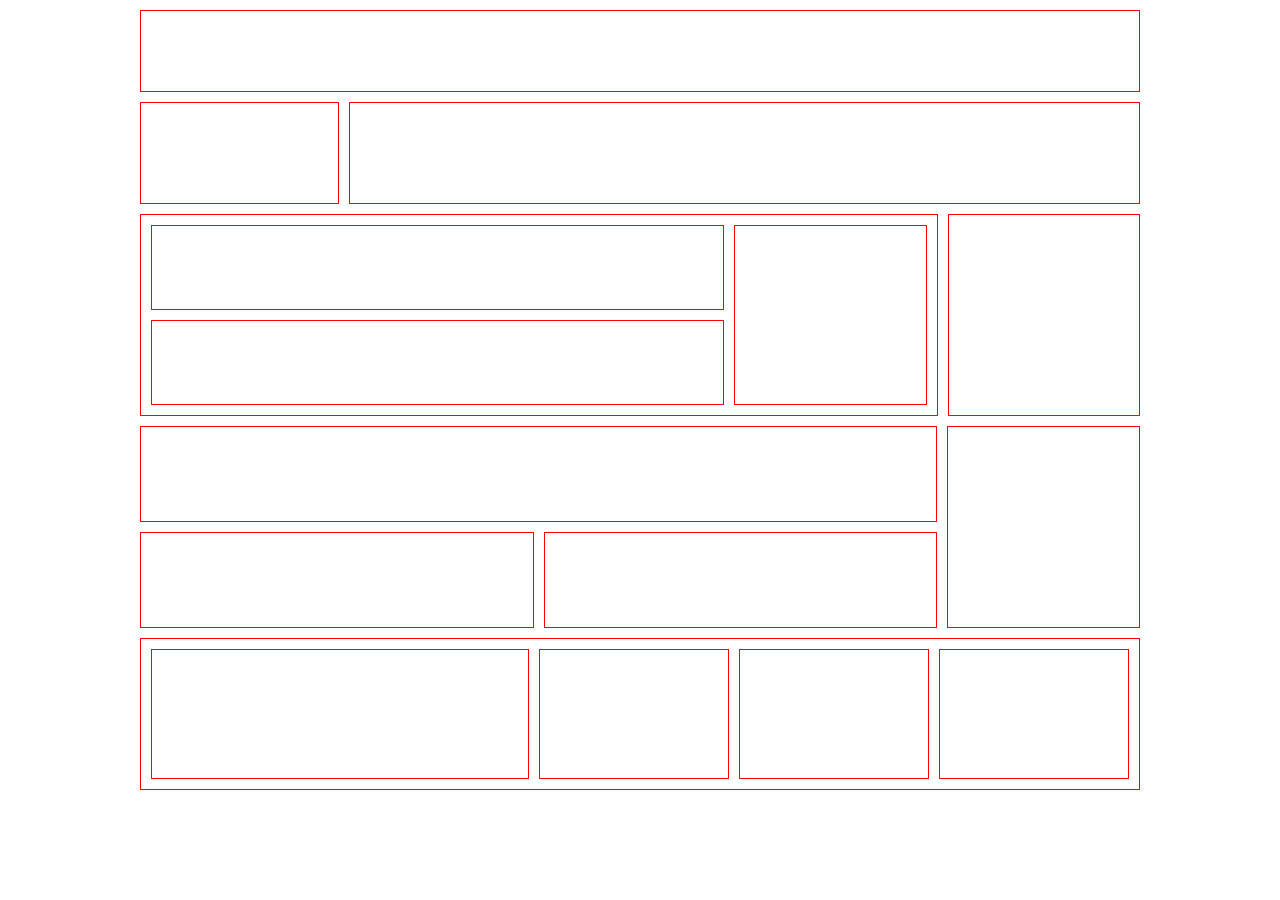
<file: baitap/day5-bootstrap/index.html>
<!DOCTYPE html>
<html lang="en">
<head>
    <meta charset="UTF-8">
    <meta http-equiv="X-UA-Compatible" content="IE=edge">
    <meta name="viewport" content="width=device-width, initial-scale=1.0">
    <!-- <link href="https://cdn.jsdelivr.net/npm/bootstrap@5.1.3/dist/css/bootstrap.min.css" rel="stylesheet" integrity="sha384-1BmE4kWBq78iYhFldvKuhfTAU6auU8tT94WrHftjDbrCEXSU1oBoqyl2QvZ6jIW3" crossorigin="anonymous"> -->
    <link rel="stylesheet" href="./style/css/style.css">
    <title>Document</title>
</head>
<body>
    <div class="main">
        <!-- Begin Box 1 -->
        <div class="box1"></div>
        
        <!-- Begin box 2 -->
        <div class="box2">
            <div class="box2-1 section"></div>
            <div class="box2-2 section"></div>
        </div>
        
        <!-- Begin box 3 -->
        <div class="box3">
            <div class="box3-1 section2">
                <div class="box3-1-1">
                    <div class="box3-1-1-1 section3"></div>
                    <div class="box3-1-1-2 section3"></div>
                </div>
                <div class="box3-1-2"></div>
            </div>
            <div class="box3-2 section2"></div>
        </div>
  
        <!-- Begin box 4 -->
        <div class="box4">
            <div class="box4-1">
                <div class="box4-1-1"></div>
                <div class="box4-1-2">
                    <div class="box4-1-2-1 section4"></div>
                    <div class="box4-1-2-2 section4"></div>
                </div>
            </div>
            <div class="box4-2"></div>
        </div>
        
        <!-- Begin box 5 -->
        <div class="box5">
            <div class="box5-1 section5"></div>
            <div class="box5-2 section5"></div>
            <div class="box5-3 section5"></div>
            <div class="box5-4 section5"></div>
        </div>
    </div>
</body>
</html>
</file>
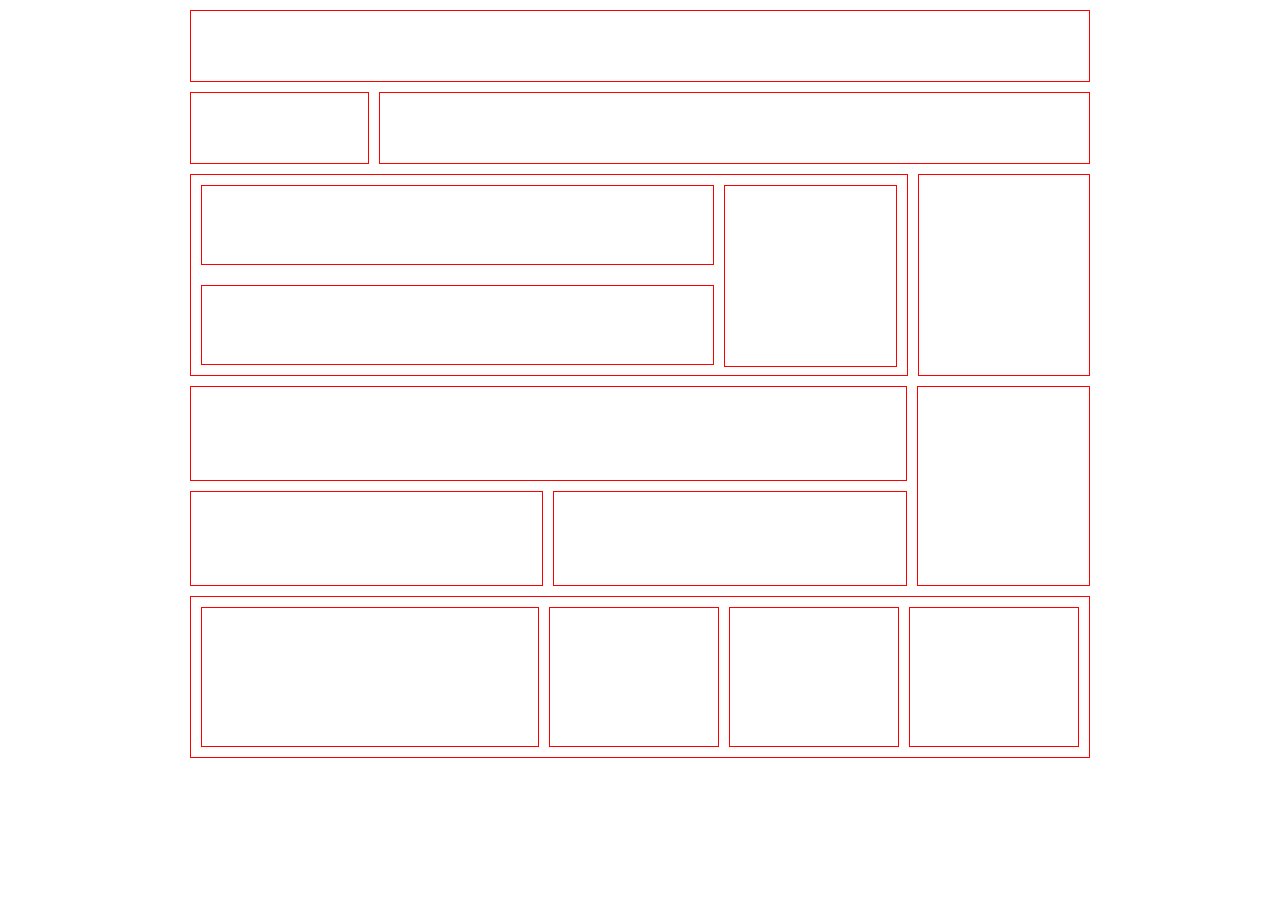
<file: baitap/day5-flex/index.html>
<!DOCTYPE html>
<html lang="en">
<head>
    <meta charset="UTF-8">
    <meta http-equiv="X-UA-Compatible" content="IE=edge">
    <meta name="viewport" content="width=device-width, initial-scale=1.0">
    <link rel="stylesheet" href="./acsset/style.css">
    <title>Document</title>
</head>
<body>
    <div id="main">
        <div class="box1 "></div>

        <div class="box2">
            <div class="box2-1 section"></div>
            <div class="box2-2 section"></div>
        </div>

        <div class="box3">
            <div class="box3-1 section2">
                <div class="box3-1-1">
                    <div class="box3-1-1-1  section3"></div>
                    <div class="box3-1-1-2  section3"></div>
                </div>
                <div class="box3-1-2"></div>

            </div>
            <div class="box3-2 section2"></div>
        </div>

        <div class="box4">
            <div class="box4-1">
                <div class="box4-1-1"></div>
                <div class="box4-1-2">
                    <div class="box4-1-2-1 section4"></div>
                    <div class="box4-1-2-2 section4"></div>
                </div>
            </div>
            <div class="box4-2"></div>
        </div>

        <div class="box5">
            <div class="box5-1 section5"></div>
            <div class="box5-2 section5"></div>
            <div class="box5-3 section5"></div>
            <div class="box5-4 section5"></div>
        </div>
    </div>
</body>
</html>
</file>
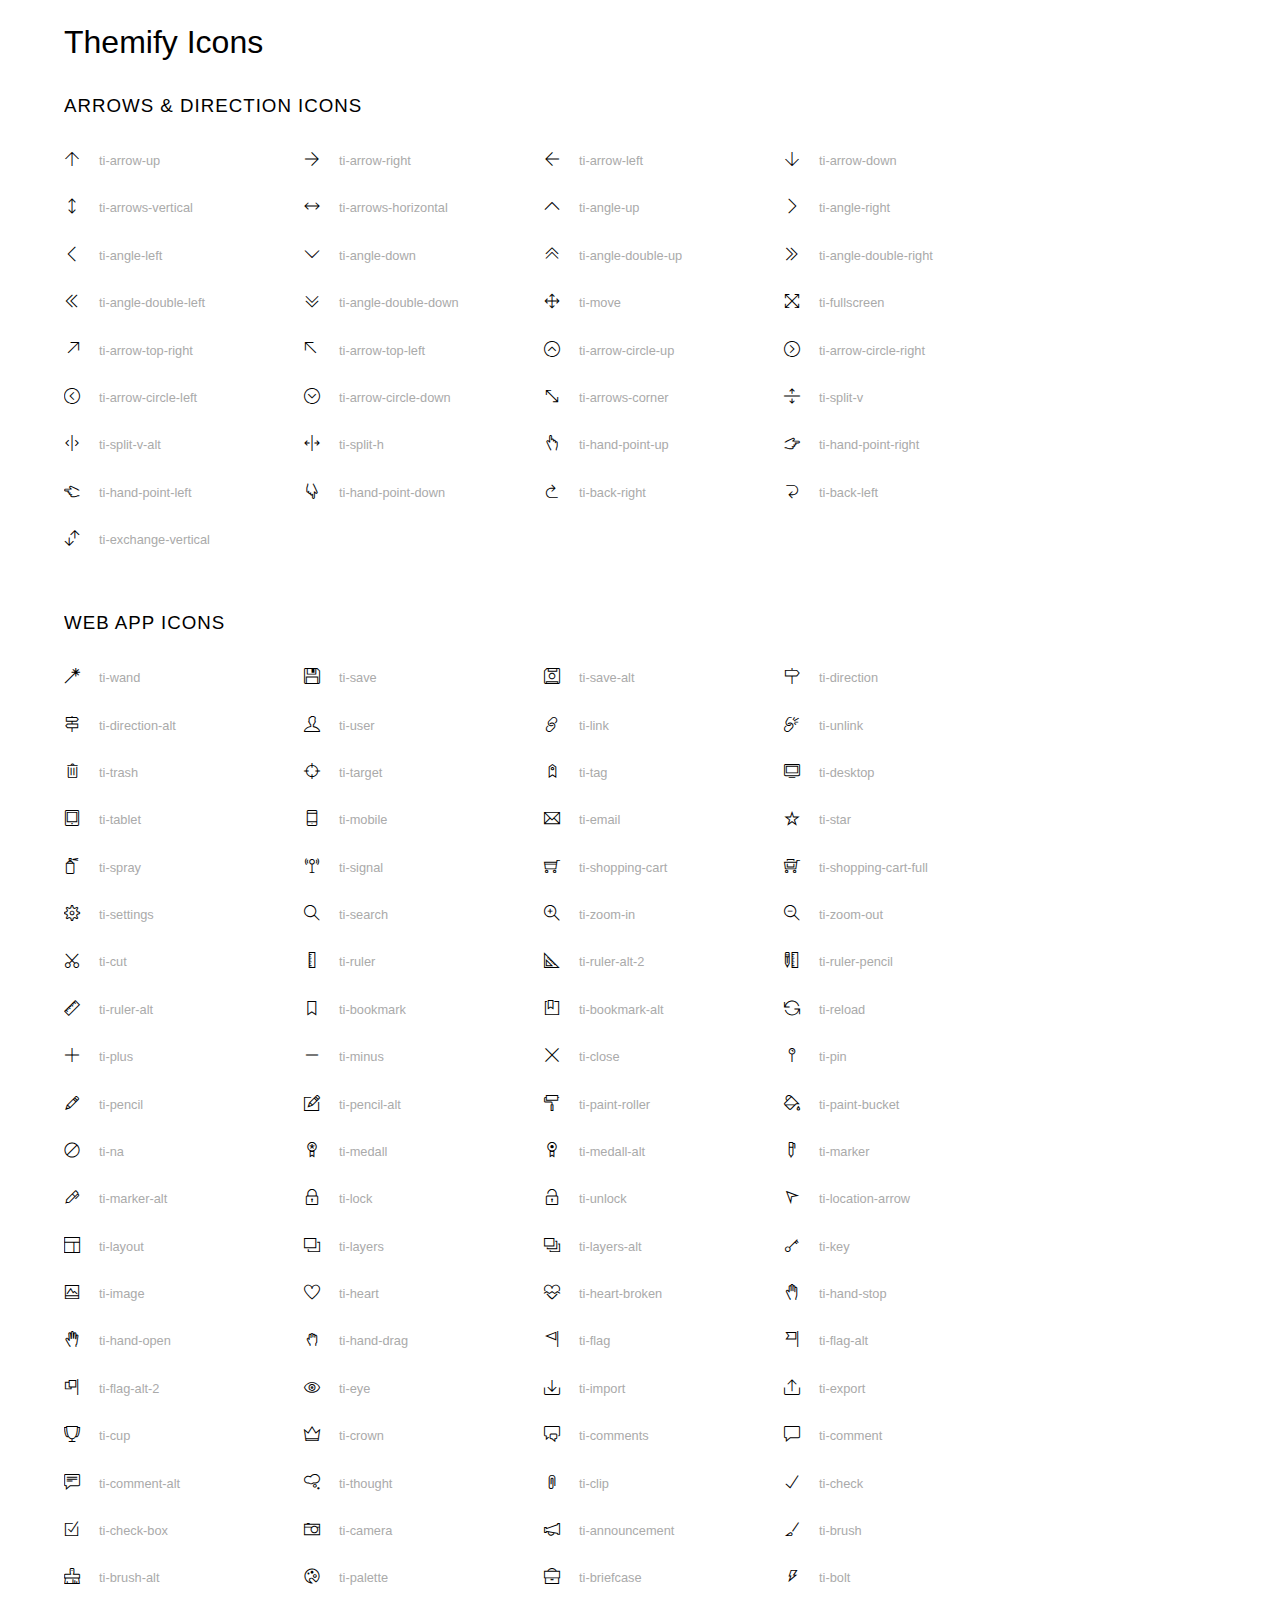
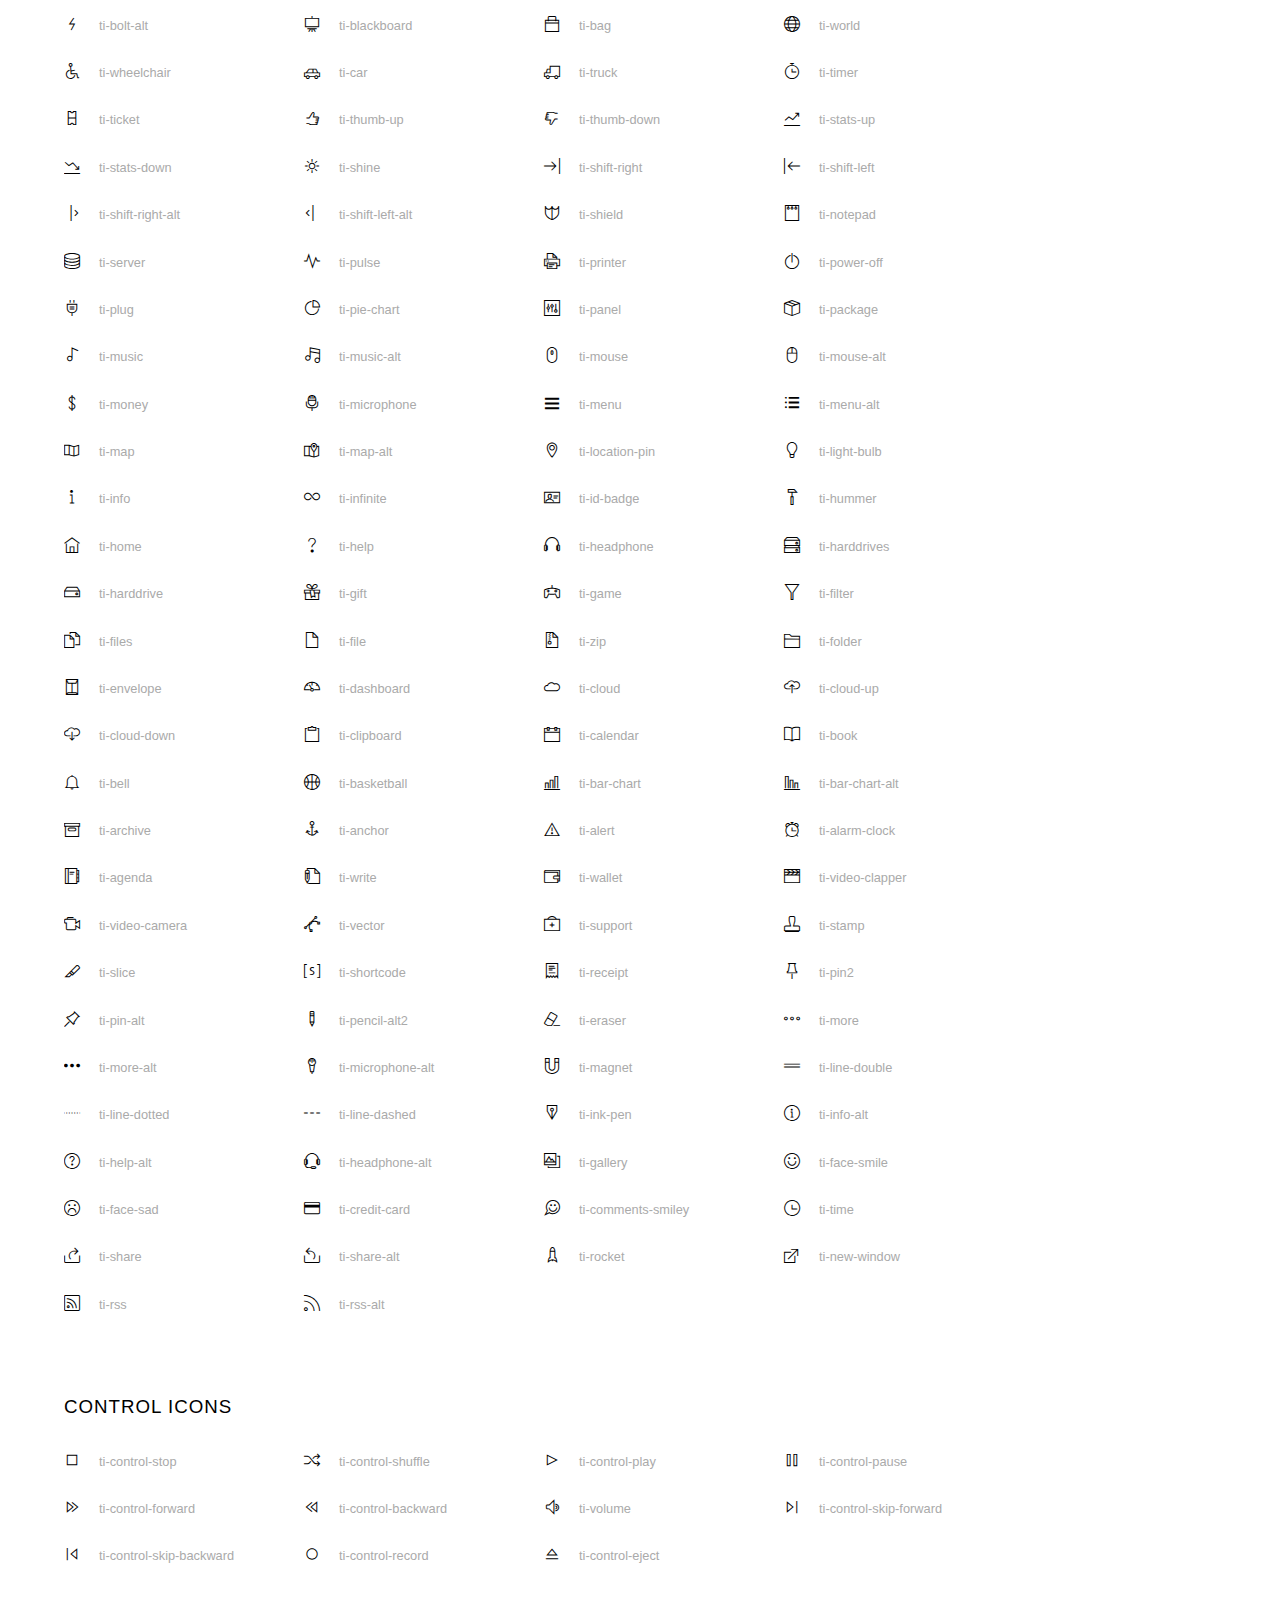
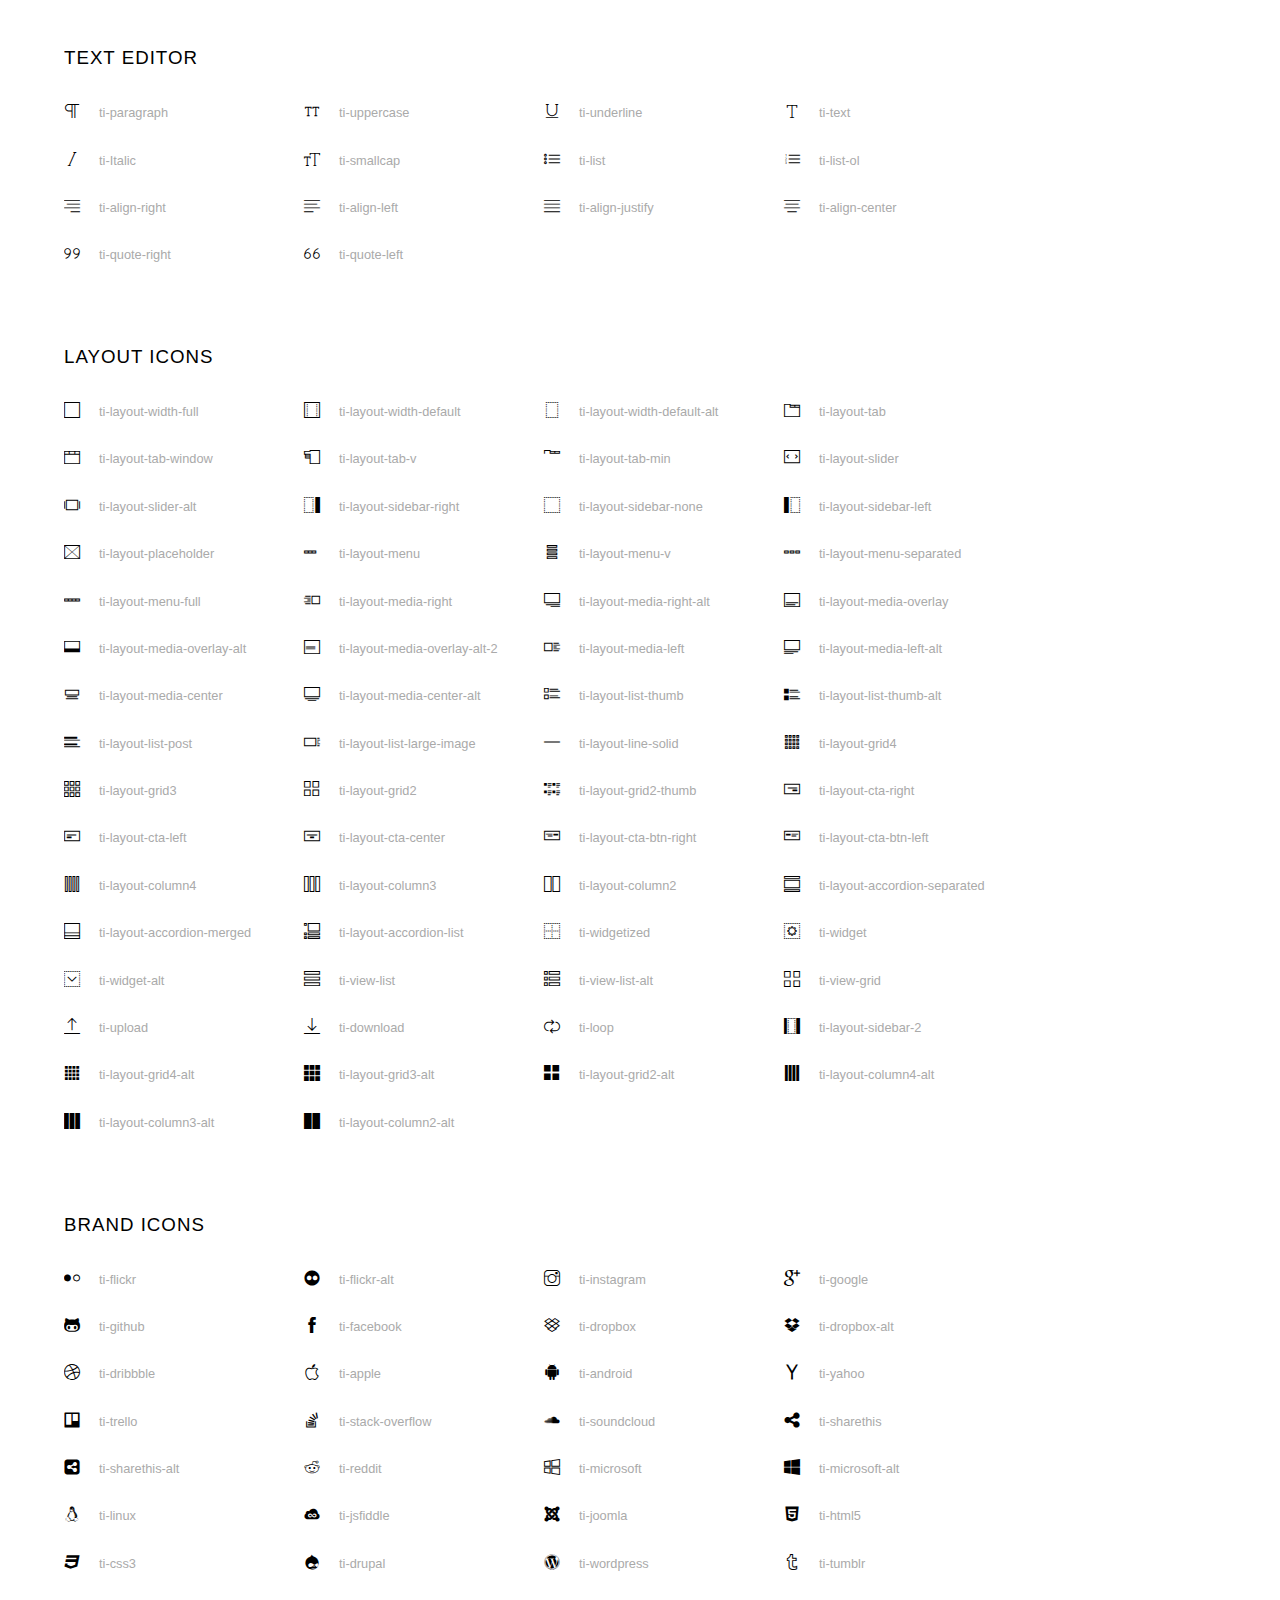
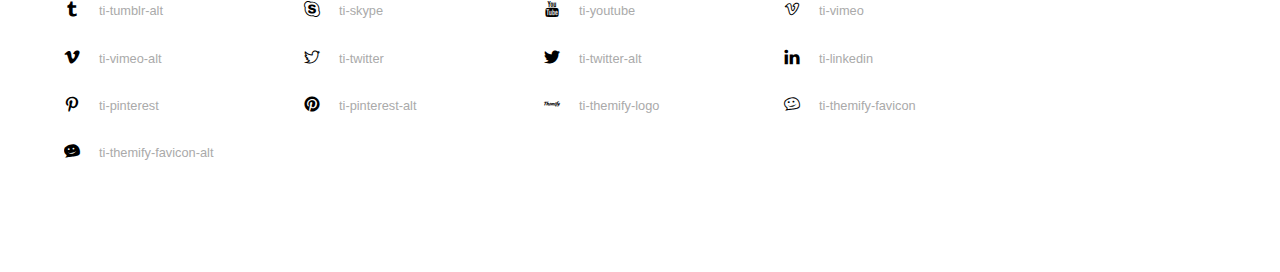
<file: thichtruyenchu/assets/icon/themify-icons/index.html>
<!doctype html>
<html>
<head>
	<meta charset="utf-8">
	<title>Themify Icon Font</title>
	<meta name="viewport" content="width=device-width">
	<link rel="stylesheet" href="demo-files/demo.css">
	<link rel="stylesheet" href="themify-icons.css">
	<!--[if lt IE 8]><!-->
	<link rel="stylesheet" href="ie7/ie7.css">
	<!--<![endif]-->
</head>
<body>
	<h1>Themify Icons</h1>

	<div class="icon-section">

		<div class="icon-section">
			<h3>Arrows &amp; Direction Icons </h3>

			<div class="icon-container">
				<span class="ti-arrow-up"></span><span class="icon-name"> ti-arrow-up</span>
			</div>
			<div class="icon-container">
				<span class="ti-arrow-right"></span><span class="icon-name"> ti-arrow-right</span>
			</div>
			<div class="icon-container">
				<span class="ti-arrow-left"></span><span class="icon-name"> ti-arrow-left</span>
			</div>
			<div class="icon-container">
				<span class="ti-arrow-down"></span><span class="icon-name"> ti-arrow-down</span>
			</div>
			<div class="icon-container">
				<span class="ti-arrows-vertical"></span><span class="icon-name"> ti-arrows-vertical</span>
			</div>
			<div class="icon-container">
				<span class="ti-arrows-horizontal"></span><span class="icon-name"> ti-arrows-horizontal</span>
			</div>
			<div class="icon-container">
				<span class="ti-angle-up"></span><span class="icon-name"> ti-angle-up</span>
			</div>
			<div class="icon-container">
				<span class="ti-angle-right"></span><span class="icon-name"> ti-angle-right</span>
			</div>
			<div class="icon-container">
				<span class="ti-angle-left"></span><span class="icon-name"> ti-angle-left</span>
			</div>
			<div class="icon-container">
				<span class="ti-angle-down"></span><span class="icon-name"> ti-angle-down</span>
			</div>	
			<div class="icon-container">
				<span class="ti-angle-double-up"></span><span class="icon-name"> ti-angle-double-up</span>
			</div>
			<div class="icon-container">
				<span class="ti-angle-double-right"></span><span class="icon-name"> ti-angle-double-right</span>
			</div>
			<div class="icon-container">
				<span class="ti-angle-double-left"></span><span class="icon-name"> ti-angle-double-left</span>
			</div>
			<div class="icon-container">
				<span class="ti-angle-double-down"></span><span class="icon-name"> ti-angle-double-down</span>
			</div>					
			<div class="icon-container">
				<span class="ti-move"></span><span class="icon-name"> ti-move</span>
			</div>
			<div class="icon-container">
				<span class="ti-fullscreen"></span><span class="icon-name"> ti-fullscreen</span>
			</div>
			<div class="icon-container">
				<span class="ti-arrow-top-right"></span><span class="icon-name"> ti-arrow-top-right</span>
			</div>
			<div class="icon-container">
				<span class="ti-arrow-top-left"></span><span class="icon-name"> ti-arrow-top-left</span>
			</div>
			<div class="icon-container">
				<span class="ti-arrow-circle-up"></span><span class="icon-name"> ti-arrow-circle-up</span>
			</div>
			<div class="icon-container">
				<span class="ti-arrow-circle-right"></span><span class="icon-name"> ti-arrow-circle-right</span>
			</div>
			<div class="icon-container">
				<span class="ti-arrow-circle-left"></span><span class="icon-name"> ti-arrow-circle-left</span>
			</div>
			<div class="icon-container">
				<span class="ti-arrow-circle-down"></span><span class="icon-name"> ti-arrow-circle-down</span>
			</div>
			<div class="icon-container">
				<span class="ti-arrows-corner"></span><span class="icon-name"> ti-arrows-corner</span>
			</div>
			<div class="icon-container">
				<span class="ti-split-v"></span><span class="icon-name"> ti-split-v</span>
			</div>

			<div class="icon-container">
				<span class="ti-split-v-alt"></span><span class="icon-name"> ti-split-v-alt</span>
			</div>
			<div class="icon-container">
				<span class="ti-split-h"></span><span class="icon-name"> ti-split-h</span>
			</div>
			<div class="icon-container">
				<span class="ti-hand-point-up"></span><span class="icon-name"> ti-hand-point-up</span>
			</div>
			<div class="icon-container">
				<span class="ti-hand-point-right"></span><span class="icon-name"> ti-hand-point-right</span>
			</div>
			<div class="icon-container">
				<span class="ti-hand-point-left"></span><span class="icon-name"> ti-hand-point-left</span>
			</div>
			<div class="icon-container">
				<span class="ti-hand-point-down"></span><span class="icon-name"> ti-hand-point-down</span>
			</div>
			<div class="icon-container">
				<span class="ti-back-right"></span><span class="icon-name"> ti-back-right</span>
			</div>
			<div class="icon-container">
				<span class="ti-back-left"></span><span class="icon-name"> ti-back-left</span>
			</div>
			<div class="icon-container">
				<span class="ti-exchange-vertical"></span><span class="icon-name"> ti-exchange-vertical</span>
			</div>

		</div> <!-- Arrows Icons -->



		<h3>Web App Icons</h3>
		
		<div class="icon-section">

			<div class="icon-container">
				<span class="ti-wand"></span><span class="icon-name"> ti-wand</span>
			</div>
			<div class="icon-container">
				<span class="ti-save"></span><span class="icon-name"> ti-save</span>
			</div>
			<div class="icon-container">
				<span class="ti-save-alt"></span><span class="icon-name"> ti-save-alt</span>
			</div>

			<div class="icon-container">
				<span class="ti-direction"></span><span class="icon-name"> ti-direction</span>
			</div>
			<div class="icon-container">
				<span class="ti-direction-alt"></span><span class="icon-name"> ti-direction-alt</span>
			</div>
			<div class="icon-container">
				<span class="ti-user"></span><span class="icon-name"> ti-user</span>
			</div>
			<div class="icon-container">
				<span class="ti-link"></span><span class="icon-name"> ti-link</span>
			</div>
			<div class="icon-container">
				<span class="ti-unlink"></span><span class="icon-name"> ti-unlink</span>
			</div>
			<div class="icon-container">
				<span class="ti-trash"></span><span class="icon-name"> ti-trash</span>
			</div>
			<div class="icon-container">
				<span class="ti-target"></span><span class="icon-name"> ti-target</span>
			</div>
			<div class="icon-container">
				<span class="ti-tag"></span><span class="icon-name"> ti-tag</span>
			</div>
			<div class="icon-container">
				<span class="ti-desktop"></span><span class="icon-name"> ti-desktop</span>
			</div>
			<div class="icon-container">
				<span class="ti-tablet"></span><span class="icon-name"> ti-tablet</span>
			</div>
			<div class="icon-container">
				<span class="ti-mobile"></span><span class="icon-name"> ti-mobile</span>
			</div>
			<div class="icon-container">
				<span class="ti-email"></span><span class="icon-name"> ti-email</span>
			</div>	
			<div class="icon-container">
				<span class="ti-star"></span><span class="icon-name"> ti-star</span>
			</div>
			<div class="icon-container">
				<span class="ti-spray"></span><span class="icon-name"> ti-spray</span>
			</div>
			<div class="icon-container">
				<span class="ti-signal"></span><span class="icon-name"> ti-signal</span>
			</div>
			<div class="icon-container">
				<span class="ti-shopping-cart"></span><span class="icon-name"> ti-shopping-cart</span>
			</div>
			<div class="icon-container">
				<span class="ti-shopping-cart-full"></span><span class="icon-name"> ti-shopping-cart-full</span>
			</div>
			<div class="icon-container">
				<span class="ti-settings"></span><span class="icon-name"> ti-settings</span>
			</div>
			<div class="icon-container">
				<span class="ti-search"></span><span class="icon-name"> ti-search</span>
			</div>
			<div class="icon-container">
				<span class="ti-zoom-in"></span><span class="icon-name"> ti-zoom-in</span>
			</div>
			<div class="icon-container">
				<span class="ti-zoom-out"></span><span class="icon-name"> ti-zoom-out</span>
			</div>
			<div class="icon-container">
				<span class="ti-cut"></span><span class="icon-name"> ti-cut</span>
			</div>
			<div class="icon-container">
				<span class="ti-ruler"></span><span class="icon-name"> ti-ruler</span>
			</div>
			<div class="icon-container">
				<span class="ti-ruler-alt-2"></span><span class="icon-name"> ti-ruler-alt-2</span>
			</div>			
			<div class="icon-container">
				<span class="ti-ruler-pencil"></span><span class="icon-name"> ti-ruler-pencil</span>
			</div>
			<div class="icon-container">
				<span class="ti-ruler-alt"></span><span class="icon-name"> ti-ruler-alt</span>
			</div>
			<div class="icon-container">
				<span class="ti-bookmark"></span><span class="icon-name"> ti-bookmark</span>
			</div>
			<div class="icon-container">
				<span class="ti-bookmark-alt"></span><span class="icon-name"> ti-bookmark-alt</span>
			</div>
			<div class="icon-container">
				<span class="ti-reload"></span><span class="icon-name"> ti-reload</span>
			</div>
			<div class="icon-container">
				<span class="ti-plus"></span><span class="icon-name"> ti-plus</span>
			</div>
			<div class="icon-container">
				<span class="ti-minus"></span><span class="icon-name"> ti-minus</span>
			</div>
			<div class="icon-container">
				<span class="ti-close"></span><span class="icon-name"> ti-close</span>
			</div>			
			<div class="icon-container">
				<span class="ti-pin"></span><span class="icon-name"> ti-pin</span>
			</div>
			<div class="icon-container">
				<span class="ti-pencil"></span><span class="icon-name"> ti-pencil</span>
			</div>
					
		  	<div class="icon-container">
				<span class="ti-pencil-alt"></span><span class="icon-name"> ti-pencil-alt</span>
			</div>
			<div class="icon-container">
				<span class="ti-paint-roller"></span><span class="icon-name"> ti-paint-roller</span>
			</div>
			<div class="icon-container">
				<span class="ti-paint-bucket"></span><span class="icon-name"> ti-paint-bucket</span>
			</div>
			<div class="icon-container">
				<span class="ti-na"></span><span class="icon-name"> ti-na</span>
			</div>
			<div class="icon-container">
				<span class="ti-medall"></span><span class="icon-name"> ti-medall</span>
			</div>
			<div class="icon-container">
				<span class="ti-medall-alt"></span><span class="icon-name"> ti-medall-alt</span>
			</div>
			<div class="icon-container">
				<span class="ti-marker"></span><span class="icon-name"> ti-marker</span>
			</div>
			<div class="icon-container">
				<span class="ti-marker-alt"></span><span class="icon-name"> ti-marker-alt</span>
			</div>

			<div class="icon-container">
				<span class="ti-lock"></span><span class="icon-name"> ti-lock</span>
			</div>
			<div class="icon-container">
				<span class="ti-unlock"></span><span class="icon-name"> ti-unlock</span>
			</div>
			<div class="icon-container">
				<span class="ti-location-arrow"></span><span class="icon-name"> ti-location-arrow</span>
			</div>
			<div class="icon-container">
				<span class="ti-layout"></span><span class="icon-name"> ti-layout</span>
			</div>
			<div class="icon-container">
				<span class="ti-layers"></span><span class="icon-name"> ti-layers</span>
			</div>
			<div class="icon-container">
				<span class="ti-layers-alt"></span><span class="icon-name"> ti-layers-alt</span>
			</div>
			<div class="icon-container">
				<span class="ti-key"></span><span class="icon-name"> ti-key</span>
			</div>
			<div class="icon-container">
				<span class="ti-image"></span><span class="icon-name"> ti-image</span>
			</div>
			<div class="icon-container">
				<span class="ti-heart"></span><span class="icon-name"> ti-heart</span>
			</div>
			<div class="icon-container">
				<span class="ti-heart-broken"></span><span class="icon-name"> ti-heart-broken</span>
			</div>
			<div class="icon-container">
				<span class="ti-hand-stop"></span><span class="icon-name"> ti-hand-stop</span>
			</div>
			<div class="icon-container">
				<span class="ti-hand-open"></span><span class="icon-name"> ti-hand-open</span>
			</div>
			<div class="icon-container">
				<span class="ti-hand-drag"></span><span class="icon-name"> ti-hand-drag</span>
			</div>
			<div class="icon-container">
				<span class="ti-flag"></span><span class="icon-name"> ti-flag</span>
			</div>
			<div class="icon-container">
				<span class="ti-flag-alt"></span><span class="icon-name"> ti-flag-alt</span>
			</div>
			<div class="icon-container">
				<span class="ti-flag-alt-2"></span><span class="icon-name"> ti-flag-alt-2</span>
			</div>
			<div class="icon-container">
				<span class="ti-eye"></span><span class="icon-name"> ti-eye</span>
			</div>
			<div class="icon-container">
				<span class="ti-import"></span><span class="icon-name"> ti-import</span>
			</div>			
			<div class="icon-container">
				<span class="ti-export"></span><span class="icon-name"> ti-export</span>
			</div>
			<div class="icon-container">
				<span class="ti-cup"></span><span class="icon-name"> ti-cup</span>
			</div>
			<div class="icon-container">
				<span class="ti-crown"></span><span class="icon-name"> ti-crown</span>
			</div>
			<div class="icon-container">
				<span class="ti-comments"></span><span class="icon-name"> ti-comments</span>
			</div>
			<div class="icon-container">
				<span class="ti-comment"></span><span class="icon-name"> ti-comment</span>
			</div>
			<div class="icon-container">
				<span class="ti-comment-alt"></span><span class="icon-name"> ti-comment-alt</span>
			</div>
			<div class="icon-container">
				<span class="ti-thought"></span><span class="icon-name"> ti-thought</span>
			</div>			
			<div class="icon-container">
				<span class="ti-clip"></span><span class="icon-name"> ti-clip</span>
			</div>

			<div class="icon-container">
				<span class="ti-check"></span><span class="icon-name"> ti-check</span>
			</div>
			<div class="icon-container">
				<span class="ti-check-box"></span><span class="icon-name"> ti-check-box</span>
			</div>
			<div class="icon-container">
				<span class="ti-camera"></span><span class="icon-name"> ti-camera</span>
			</div>
			<div class="icon-container">
				<span class="ti-announcement"></span><span class="icon-name"> ti-announcement</span>
			</div>
			<div class="icon-container">
				<span class="ti-brush"></span><span class="icon-name"> ti-brush</span>
			</div>
			<div class="icon-container">
				<span class="ti-brush-alt"></span><span class="icon-name"> ti-brush-alt</span>
			</div>
			<div class="icon-container">
				<span class="ti-palette"></span><span class="icon-name"> ti-palette</span>
			</div>			
			<div class="icon-container">
				<span class="ti-briefcase"></span><span class="icon-name"> ti-briefcase</span>
			</div>
			<div class="icon-container">
				<span class="ti-bolt"></span><span class="icon-name"> ti-bolt</span>
			</div>
			<div class="icon-container">
				<span class="ti-bolt-alt"></span><span class="icon-name"> ti-bolt-alt</span>
			</div>
			<div class="icon-container">
				<span class="ti-blackboard"></span><span class="icon-name"> ti-blackboard</span>
			</div>
			<div class="icon-container">
				<span class="ti-bag"></span><span class="icon-name"> ti-bag</span>
			</div>
			<div class="icon-container">
				<span class="ti-world"></span><span class="icon-name"> ti-world</span>
			</div>
			<div class="icon-container">
				<span class="ti-wheelchair"></span><span class="icon-name"> ti-wheelchair</span>
			</div>
			<div class="icon-container">
				<span class="ti-car"></span><span class="icon-name"> ti-car</span>
			</div>
			<div class="icon-container">
				<span class="ti-truck"></span><span class="icon-name"> ti-truck</span>
			</div>
			<div class="icon-container">
				<span class="ti-timer"></span><span class="icon-name"> ti-timer</span>
			</div>
			<div class="icon-container">
				<span class="ti-ticket"></span><span class="icon-name"> ti-ticket</span>
			</div>
			<div class="icon-container">
				<span class="ti-thumb-up"></span><span class="icon-name"> ti-thumb-up</span>
			</div>
			<div class="icon-container">
				<span class="ti-thumb-down"></span><span class="icon-name"> ti-thumb-down</span>
			</div>

			<div class="icon-container">
				<span class="ti-stats-up"></span><span class="icon-name"> ti-stats-up</span>
			</div>
			<div class="icon-container">
				<span class="ti-stats-down"></span><span class="icon-name"> ti-stats-down</span>
			</div>
			<div class="icon-container">
				<span class="ti-shine"></span><span class="icon-name"> ti-shine</span>
			</div>
			<div class="icon-container">
				<span class="ti-shift-right"></span><span class="icon-name"> ti-shift-right</span>
			</div>
			<div class="icon-container">
				<span class="ti-shift-left"></span><span class="icon-name"> ti-shift-left</span>
			</div>

			<div class="icon-container">
				<span class="ti-shift-right-alt"></span><span class="icon-name"> ti-shift-right-alt</span>
			</div>
			<div class="icon-container">
				<span class="ti-shift-left-alt"></span><span class="icon-name"> ti-shift-left-alt</span>
			</div>
			<div class="icon-container">
				<span class="ti-shield"></span><span class="icon-name"> ti-shield</span>
			</div>
			<div class="icon-container">
				<span class="ti-notepad"></span><span class="icon-name"> ti-notepad</span>
			</div>
			<div class="icon-container">
				<span class="ti-server"></span><span class="icon-name"> ti-server</span>
			</div>

			<div class="icon-container">
				<span class="ti-pulse"></span><span class="icon-name"> ti-pulse</span>
			</div>
			<div class="icon-container">
				<span class="ti-printer"></span><span class="icon-name"> ti-printer</span>
			</div>
			<div class="icon-container">
				<span class="ti-power-off"></span><span class="icon-name"> ti-power-off</span>
			</div>
			<div class="icon-container">
				<span class="ti-plug"></span><span class="icon-name"> ti-plug</span>
			</div>
			<div class="icon-container">
				<span class="ti-pie-chart"></span><span class="icon-name"> ti-pie-chart</span>
			</div>

			<div class="icon-container">
				<span class="ti-panel"></span><span class="icon-name"> ti-panel</span>
			</div>
			<div class="icon-container">
				<span class="ti-package"></span><span class="icon-name"> ti-package</span>
			</div>
			<div class="icon-container">
				<span class="ti-music"></span><span class="icon-name"> ti-music</span>
			</div>
			<div class="icon-container">
				<span class="ti-music-alt"></span><span class="icon-name"> ti-music-alt</span>
			</div>
			<div class="icon-container">
				<span class="ti-mouse"></span><span class="icon-name"> ti-mouse</span>
			</div>
			<div class="icon-container">
				<span class="ti-mouse-alt"></span><span class="icon-name"> ti-mouse-alt</span>
			</div>
			<div class="icon-container">
				<span class="ti-money"></span><span class="icon-name"> ti-money</span>
			</div>
			<div class="icon-container">
				<span class="ti-microphone"></span><span class="icon-name"> ti-microphone</span>
			</div>
			<div class="icon-container">
				<span class="ti-menu"></span><span class="icon-name"> ti-menu</span>
			</div>
			<div class="icon-container">
				<span class="ti-menu-alt"></span><span class="icon-name"> ti-menu-alt</span>
			</div>
			<div class="icon-container">
				<span class="ti-map"></span><span class="icon-name"> ti-map</span>
			</div>
			<div class="icon-container">
				<span class="ti-map-alt"></span><span class="icon-name"> ti-map-alt</span>
			</div>

			<div class="icon-container">
				<span class="ti-location-pin"></span><span class="icon-name"> ti-location-pin</span>
			</div>

			<div class="icon-container">
				<span class="ti-light-bulb"></span><span class="icon-name"> ti-light-bulb</span>
			</div>
			<div class="icon-container">
				<span class="ti-info"></span><span class="icon-name"> ti-info</span>
			</div>
			<div class="icon-container">
				<span class="ti-infinite"></span><span class="icon-name"> ti-infinite</span>
			</div>
			<div class="icon-container">
				<span class="ti-id-badge"></span><span class="icon-name"> ti-id-badge</span>
			</div>
			<div class="icon-container">
				<span class="ti-hummer"></span><span class="icon-name"> ti-hummer</span>
			</div>
			<div class="icon-container">
				<span class="ti-home"></span><span class="icon-name"> ti-home</span>
			</div>
			<div class="icon-container">
				<span class="ti-help"></span><span class="icon-name"> ti-help</span>
			</div>
			<div class="icon-container">
				<span class="ti-headphone"></span><span class="icon-name"> ti-headphone</span>
			</div>
			<div class="icon-container">
				<span class="ti-harddrives"></span><span class="icon-name"> ti-harddrives</span>
			</div>
			<div class="icon-container">
				<span class="ti-harddrive"></span><span class="icon-name"> ti-harddrive</span>
			</div>
			<div class="icon-container">
				<span class="ti-gift"></span><span class="icon-name"> ti-gift</span>
			</div>
			<div class="icon-container">
				<span class="ti-game"></span><span class="icon-name"> ti-game</span>
			</div>
			<div class="icon-container">
				<span class="ti-filter"></span><span class="icon-name"> ti-filter</span>
			</div>
			<div class="icon-container">
				<span class="ti-files"></span><span class="icon-name"> ti-files</span>
			</div>
			<div class="icon-container">
				<span class="ti-file"></span><span class="icon-name"> ti-file</span>
			</div>
			<div class="icon-container">
				<span class="ti-zip"></span><span class="icon-name"> ti-zip</span>
			</div>
			<div class="icon-container">
				<span class="ti-folder"></span><span class="icon-name"> ti-folder</span>
			</div>			
			<div class="icon-container">
				<span class="ti-envelope"></span><span class="icon-name"> ti-envelope</span>
			</div>


			<div class="icon-container">
				<span class="ti-dashboard"></span><span class="icon-name"> ti-dashboard</span>
			</div>
			<div class="icon-container">
				<span class="ti-cloud"></span><span class="icon-name"> ti-cloud</span>
			</div>
			<div class="icon-container">
				<span class="ti-cloud-up"></span><span class="icon-name"> ti-cloud-up</span>
			</div>
			<div class="icon-container">
				<span class="ti-cloud-down"></span><span class="icon-name"> ti-cloud-down</span>
			</div>
			<div class="icon-container">
				<span class="ti-clipboard"></span><span class="icon-name"> ti-clipboard</span>
			</div>
			<div class="icon-container">
				<span class="ti-calendar"></span><span class="icon-name"> ti-calendar</span>
			</div>
			<div class="icon-container">
				<span class="ti-book"></span><span class="icon-name"> ti-book</span>
			</div>
			<div class="icon-container">
				<span class="ti-bell"></span><span class="icon-name"> ti-bell</span>
			</div>
			<div class="icon-container">
				<span class="ti-basketball"></span><span class="icon-name"> ti-basketball</span>
			</div>
			<div class="icon-container">
				<span class="ti-bar-chart"></span><span class="icon-name"> ti-bar-chart</span>
			</div>
			<div class="icon-container">
				<span class="ti-bar-chart-alt"></span><span class="icon-name"> ti-bar-chart-alt</span>
			</div>


			<div class="icon-container">
				<span class="ti-archive"></span><span class="icon-name"> ti-archive</span>
			</div>
			<div class="icon-container">
				<span class="ti-anchor"></span><span class="icon-name"> ti-anchor</span>
			</div>

			<div class="icon-container">
				<span class="ti-alert"></span><span class="icon-name"> ti-alert</span>
			</div>
			<div class="icon-container">
				<span class="ti-alarm-clock"></span><span class="icon-name"> ti-alarm-clock</span>
			</div>
			<div class="icon-container">
				<span class="ti-agenda"></span><span class="icon-name"> ti-agenda</span>
			</div>
			<div class="icon-container">
				<span class="ti-write"></span><span class="icon-name"> ti-write</span>
			</div>

			<div class="icon-container">
				<span class="ti-wallet"></span><span class="icon-name"> ti-wallet</span>
			</div>
			<div class="icon-container">
				<span class="ti-video-clapper"></span><span class="icon-name"> ti-video-clapper</span>
			</div>
			<div class="icon-container">
				<span class="ti-video-camera"></span><span class="icon-name"> ti-video-camera</span>
			</div>
			<div class="icon-container">
				<span class="ti-vector"></span><span class="icon-name"> ti-vector</span>
			</div>

			<div class="icon-container">
				<span class="ti-support"></span><span class="icon-name"> ti-support</span>
			</div>
			<div class="icon-container">
				<span class="ti-stamp"></span><span class="icon-name"> ti-stamp</span>
			</div>
			<div class="icon-container">
				<span class="ti-slice"></span><span class="icon-name"> ti-slice</span>
			</div>
			<div class="icon-container">
				<span class="ti-shortcode"></span><span class="icon-name"> ti-shortcode</span>
			</div>
			<div class="icon-container">
				<span class="ti-receipt"></span><span class="icon-name"> ti-receipt</span>
			</div>
			<div class="icon-container">
				<span class="ti-pin2"></span><span class="icon-name"> ti-pin2</span>
			</div>
			<div class="icon-container">
				<span class="ti-pin-alt"></span><span class="icon-name"> ti-pin-alt</span>
			</div>
			<div class="icon-container">
				<span class="ti-pencil-alt2"></span><span class="icon-name"> ti-pencil-alt2</span>
			</div>
			<div class="icon-container">
				<span class="ti-eraser"></span><span class="icon-name"> ti-eraser</span>
			</div>			
			<div class="icon-container">
				<span class="ti-more"></span><span class="icon-name"> ti-more</span>
			</div>
			<div class="icon-container">
				<span class="ti-more-alt"></span><span class="icon-name"> ti-more-alt</span>
			</div>
			<div class="icon-container">
				<span class="ti-microphone-alt"></span><span class="icon-name"> ti-microphone-alt</span>
			</div>
			<div class="icon-container">
				<span class="ti-magnet"></span><span class="icon-name"> ti-magnet</span>
			</div>
			<div class="icon-container">
				<span class="ti-line-double"></span><span class="icon-name"> ti-line-double</span>
			</div>
			<div class="icon-container">
				<span class="ti-line-dotted"></span><span class="icon-name"> ti-line-dotted</span>
			</div>
			<div class="icon-container">
				<span class="ti-line-dashed"></span><span class="icon-name"> ti-line-dashed</span>
			</div>

			<div class="icon-container">
				<span class="ti-ink-pen"></span><span class="icon-name"> ti-ink-pen</span>
			</div>
			<div class="icon-container">
				<span class="ti-info-alt"></span><span class="icon-name"> ti-info-alt</span>
			</div>
			<div class="icon-container">
				<span class="ti-help-alt"></span><span class="icon-name"> ti-help-alt</span>
			</div>
			<div class="icon-container">
				<span class="ti-headphone-alt"></span><span class="icon-name"> ti-headphone-alt</span>
			</div>

			<div class="icon-container">
				<span class="ti-gallery"></span><span class="icon-name"> ti-gallery</span>
			</div>
			<div class="icon-container">
				<span class="ti-face-smile"></span><span class="icon-name"> ti-face-smile</span>
			</div>
			<div class="icon-container">
				<span class="ti-face-sad"></span><span class="icon-name"> ti-face-sad</span>
			</div>
			<div class="icon-container">
				<span class="ti-credit-card"></span><span class="icon-name"> ti-credit-card</span>
			</div>
			<div class="icon-container">
				<span class="ti-comments-smiley"></span><span class="icon-name"> ti-comments-smiley</span>
			</div>
			<div class="icon-container">
				<span class="ti-time"></span><span class="icon-name"> ti-time</span>
			</div>
			<div class="icon-container">
				<span class="ti-share"></span><span class="icon-name"> ti-share</span>
			</div>
			<div class="icon-container">
				<span class="ti-share-alt"></span><span class="icon-name"> ti-share-alt</span>
			</div>
			<div class="icon-container">
				<span class="ti-rocket"></span><span class="icon-name"> ti-rocket</span>
			</div>

			<div class="icon-container">
				<span class="ti-new-window"></span><span class="icon-name"> ti-new-window</span>
			</div>

			<div class="icon-container">
				<span class="ti-rss"></span><span class="icon-name"> ti-rss</span>
			</div>

			<div class="icon-container">
				<span class="ti-rss-alt"></span><span class="icon-name"> ti-rss-alt</span>
			</div>
			
		</div><!-- Web App Icons -->


		<div class="icon-section">
			<h3>Control Icons</h3>
			<div class="icon-container">
				<span class="ti-control-stop"></span><span class="icon-name"> ti-control-stop</span>
			</div>
			<div class="icon-container">
				<span class="ti-control-shuffle"></span><span class="icon-name"> ti-control-shuffle</span>
			</div>
			<div class="icon-container">
				<span class="ti-control-play"></span><span class="icon-name"> ti-control-play</span>
			</div>
			<div class="icon-container">
				<span class="ti-control-pause"></span><span class="icon-name"> ti-control-pause</span>
			</div>
			<div class="icon-container">
				<span class="ti-control-forward"></span><span class="icon-name"> ti-control-forward</span>
			</div>
			<div class="icon-container">
				<span class="ti-control-backward"></span><span class="icon-name"> ti-control-backward</span>
			</div>	
			<div class="icon-container">
				<span class="ti-volume"></span><span class="icon-name"> ti-volume</span>
			</div>
			<div class="icon-container">
				<span class="ti-control-skip-forward"></span><span class="icon-name"> ti-control-skip-forward</span>
			</div>
			<div class="icon-container">
				<span class="ti-control-skip-backward"></span><span class="icon-name"> ti-control-skip-backward</span>
			</div>
			<div class="icon-container">
				<span class="ti-control-record"></span><span class="icon-name"> ti-control-record</span>
			</div>
			<div class="icon-container">
				<span class="ti-control-eject"></span><span class="icon-name"> ti-control-eject</span>
			</div>			
		</div> <!-- Control Icons -->


		<div class="icon-section">
			<h3>Text Editor</h3>

			<div class="icon-container">
				<span class="ti-paragraph"></span><span class="icon-name"> ti-paragraph</span>
			</div>
			<div class="icon-container">
				<span class="ti-uppercase"></span><span class="icon-name"> ti-uppercase</span>
			</div>

			<div class="icon-container">
				<span class="ti-underline"></span><span class="icon-name"> ti-underline</span>
			</div>
			<div class="icon-container">
				<span class="ti-text"></span><span class="icon-name"> ti-text</span>
			</div>
			<div class="icon-container">
				<span class="ti-Italic"></span><span class="icon-name"> ti-Italic</span>
			</div>
			<div class="icon-container">
				<span class="ti-smallcap"></span><span class="icon-name"> ti-smallcap</span>
			</div>
			<div class="icon-container">
				<span class="ti-list"></span><span class="icon-name"> ti-list</span>
			</div>
			<div class="icon-container">
				<span class="ti-list-ol"></span><span class="icon-name"> ti-list-ol</span>
			</div>
			<div class="icon-container">
				<span class="ti-align-right"></span><span class="icon-name"> ti-align-right</span>
			</div>
			<div class="icon-container">
				<span class="ti-align-left"></span><span class="icon-name"> ti-align-left</span>
			</div>
			<div class="icon-container">
				<span class="ti-align-justify"></span><span class="icon-name"> ti-align-justify</span>
			</div>
			<div class="icon-container">
				<span class="ti-align-center"></span><span class="icon-name"> ti-align-center</span>
			</div>
			<div class="icon-container">
				<span class="ti-quote-right"></span><span class="icon-name"> ti-quote-right</span>
			</div>
			<div class="icon-container">
				<span class="ti-quote-left"></span><span class="icon-name"> ti-quote-left</span>
			</div>

		</div> <!-- Text Editor -->



		<div class="icon-section">
			<h3>Layout Icons</h3>
			<div class="icon-container">
				<span class="ti-layout-width-full"></span><span class="icon-name"> ti-layout-width-full</span>
			</div>
			<div class="icon-container">
				<span class="ti-layout-width-default"></span><span class="icon-name"> ti-layout-width-default</span>
			</div>
			<div class="icon-container">
				<span class="ti-layout-width-default-alt"></span><span class="icon-name"> ti-layout-width-default-alt</span>
			</div>
			<div class="icon-container">
				<span class="ti-layout-tab"></span><span class="icon-name"> ti-layout-tab</span>
			</div>
			<div class="icon-container">
				<span class="ti-layout-tab-window"></span><span class="icon-name"> ti-layout-tab-window</span>
			</div>
			<div class="icon-container">
				<span class="ti-layout-tab-v"></span><span class="icon-name"> ti-layout-tab-v</span>
			</div>
			<div class="icon-container">
				<span class="ti-layout-tab-min"></span><span class="icon-name"> ti-layout-tab-min</span>
			</div>
			<div class="icon-container">
				<span class="ti-layout-slider"></span><span class="icon-name"> ti-layout-slider</span>
			</div>
			<div class="icon-container">
				<span class="ti-layout-slider-alt"></span><span class="icon-name"> ti-layout-slider-alt</span>
			</div>
			<div class="icon-container">
				<span class="ti-layout-sidebar-right"></span><span class="icon-name"> ti-layout-sidebar-right</span>
			</div>
			<div class="icon-container">
				<span class="ti-layout-sidebar-none"></span><span class="icon-name"> ti-layout-sidebar-none</span>
			</div>
			<div class="icon-container">
				<span class="ti-layout-sidebar-left"></span><span class="icon-name"> ti-layout-sidebar-left</span>
			</div>
			<div class="icon-container">
				<span class="ti-layout-placeholder"></span><span class="icon-name"> ti-layout-placeholder</span>
			</div>
			<div class="icon-container">
				<span class="ti-layout-menu"></span><span class="icon-name"> ti-layout-menu</span>
			</div>
			<div class="icon-container">
				<span class="ti-layout-menu-v"></span><span class="icon-name"> ti-layout-menu-v</span>
			</div>
			<div class="icon-container">
				<span class="ti-layout-menu-separated"></span><span class="icon-name"> ti-layout-menu-separated</span>
			</div>
			<div class="icon-container">
				<span class="ti-layout-menu-full"></span><span class="icon-name"> ti-layout-menu-full</span>
			</div>
			<div class="icon-container">
				<span class="ti-layout-media-right"></span><span class="icon-name"> ti-layout-media-right</span>
			</div>
			<div class="icon-container">
				<span class="ti-layout-media-right-alt"></span><span class="icon-name"> ti-layout-media-right-alt</span>
			</div>
			<div class="icon-container">
				<span class="ti-layout-media-overlay"></span><span class="icon-name"> ti-layout-media-overlay</span>
			</div>
			<div class="icon-container">
				<span class="ti-layout-media-overlay-alt"></span><span class="icon-name"> ti-layout-media-overlay-alt</span>
			</div>
			<div class="icon-container">
				<span class="ti-layout-media-overlay-alt-2"></span><span class="icon-name"> ti-layout-media-overlay-alt-2</span>
			</div>
			<div class="icon-container">
				<span class="ti-layout-media-left"></span><span class="icon-name"> ti-layout-media-left</span>
			</div>
			<div class="icon-container">
				<span class="ti-layout-media-left-alt"></span><span class="icon-name"> ti-layout-media-left-alt</span>
			</div>
			<div class="icon-container">
				<span class="ti-layout-media-center"></span><span class="icon-name"> ti-layout-media-center</span>
			</div>
			<div class="icon-container">
				<span class="ti-layout-media-center-alt"></span><span class="icon-name"> ti-layout-media-center-alt</span>
			</div>
			<div class="icon-container">
				<span class="ti-layout-list-thumb"></span><span class="icon-name"> ti-layout-list-thumb</span>
			</div>
			<div class="icon-container">
				<span class="ti-layout-list-thumb-alt"></span><span class="icon-name"> ti-layout-list-thumb-alt</span>
			</div>
			<div class="icon-container">
				<span class="ti-layout-list-post"></span><span class="icon-name"> ti-layout-list-post</span>
			</div>
			<div class="icon-container">
				<span class="ti-layout-list-large-image"></span><span class="icon-name"> ti-layout-list-large-image</span>
			</div>
			<div class="icon-container">
				<span class="ti-layout-line-solid"></span><span class="icon-name"> ti-layout-line-solid</span>
			</div>
			<div class="icon-container">
				<span class="ti-layout-grid4"></span><span class="icon-name"> ti-layout-grid4</span>
			</div>
			<div class="icon-container">
				<span class="ti-layout-grid3"></span><span class="icon-name"> ti-layout-grid3</span>
			</div>
			<div class="icon-container">
				<span class="ti-layout-grid2"></span><span class="icon-name"> ti-layout-grid2</span>
			</div>
			<div class="icon-container">
				<span class="ti-layout-grid2-thumb"></span><span class="icon-name"> ti-layout-grid2-thumb</span>
			</div>
			<div class="icon-container">
				<span class="ti-layout-cta-right"></span><span class="icon-name"> ti-layout-cta-right</span>
			</div>
			<div class="icon-container">
				<span class="ti-layout-cta-left"></span><span class="icon-name"> ti-layout-cta-left</span>
			</div>
			<div class="icon-container">
				<span class="ti-layout-cta-center"></span><span class="icon-name"> ti-layout-cta-center</span>
			</div>
			<div class="icon-container">
				<span class="ti-layout-cta-btn-right"></span><span class="icon-name"> ti-layout-cta-btn-right</span>
			</div>
			<div class="icon-container">
				<span class="ti-layout-cta-btn-left"></span><span class="icon-name"> ti-layout-cta-btn-left</span>
			</div>
			<div class="icon-container">
				<span class="ti-layout-column4"></span><span class="icon-name"> ti-layout-column4</span>
			</div>
			<div class="icon-container">
				<span class="ti-layout-column3"></span><span class="icon-name"> ti-layout-column3</span>
			</div>
			<div class="icon-container">
				<span class="ti-layout-column2"></span><span class="icon-name"> ti-layout-column2</span>
			</div>
			<div class="icon-container">
				<span class="ti-layout-accordion-separated"></span><span class="icon-name"> ti-layout-accordion-separated</span>
			</div>
			<div class="icon-container">
				<span class="ti-layout-accordion-merged"></span><span class="icon-name"> ti-layout-accordion-merged</span>
			</div>
			<div class="icon-container">
				<span class="ti-layout-accordion-list"></span><span class="icon-name"> ti-layout-accordion-list</span>
			</div>
			<div class="icon-container">
				<span class="ti-widgetized"></span><span class="icon-name"> ti-widgetized</span>
			</div>
			<div class="icon-container">
				<span class="ti-widget"></span><span class="icon-name"> ti-widget</span>
			</div>
			<div class="icon-container">
				<span class="ti-widget-alt"></span><span class="icon-name"> ti-widget-alt</span>
			</div>
			<div class="icon-container">
				<span class="ti-view-list"></span><span class="icon-name"> ti-view-list</span>
			</div>
			<div class="icon-container">
				<span class="ti-view-list-alt"></span><span class="icon-name"> ti-view-list-alt</span>
			</div>
			<div class="icon-container">
				<span class="ti-view-grid"></span><span class="icon-name"> ti-view-grid</span>
			</div>
			<div class="icon-container">
				<span class="ti-upload"></span><span class="icon-name"> ti-upload</span>
			</div>
			<div class="icon-container">
				<span class="ti-download"></span><span class="icon-name"> ti-download</span>
			</div>	
			<div class="icon-container">
				<span class="ti-loop"></span><span class="icon-name"> ti-loop</span>
			</div>
			<div class="icon-container">
				<span class="ti-layout-sidebar-2"></span><span class="icon-name"> ti-layout-sidebar-2</span>
			</div>
			<div class="icon-container">
				<span class="ti-layout-grid4-alt"></span><span class="icon-name"> ti-layout-grid4-alt</span>
			</div>
			<div class="icon-container">
				<span class="ti-layout-grid3-alt"></span><span class="icon-name"> ti-layout-grid3-alt</span>
			</div>
			<div class="icon-container">
				<span class="ti-layout-grid2-alt"></span><span class="icon-name"> ti-layout-grid2-alt</span>
			</div>
			<div class="icon-container">
				<span class="ti-layout-column4-alt"></span><span class="icon-name"> ti-layout-column4-alt</span>
			</div>
			<div class="icon-container">
				<span class="ti-layout-column3-alt"></span><span class="icon-name"> ti-layout-column3-alt</span>
			</div>
			<div class="icon-container">
				<span class="ti-layout-column2-alt"></span><span class="icon-name"> ti-layout-column2-alt</span>
			</div>		


		</div> <!-- Layout Icons -->


		<div class="icon-section">
			<h3>Brand Icons</h3>

			<div class="icon-container">
				<span class="ti-flickr"></span><span class="icon-name"> ti-flickr</span>
			</div>
			<div class="icon-container">
				<span class="ti-flickr-alt"></span><span class="icon-name"> ti-flickr-alt</span>
			</div>			
			<div class="icon-container">
				<span class="ti-instagram"></span><span class="icon-name"> ti-instagram</span>
			</div>
			<div class="icon-container">
				<span class="ti-google"></span><span class="icon-name"> ti-google</span>
			</div>
			<div class="icon-container">
				<span class="ti-github"></span><span class="icon-name"> ti-github</span>
			</div>

			<div class="icon-container">
				<span class="ti-facebook"></span><span class="icon-name"> ti-facebook</span>
			</div>
			<div class="icon-container">
				<span class="ti-dropbox"></span><span class="icon-name"> ti-dropbox</span>
			</div>
			<div class="icon-container">
				<span class="ti-dropbox-alt"></span><span class="icon-name"> ti-dropbox-alt</span>
			</div>
			<div class="icon-container">
				<span class="ti-dribbble"></span><span class="icon-name"> ti-dribbble</span>
			</div>
			<div class="icon-container">
				<span class="ti-apple"></span><span class="icon-name"> ti-apple</span>
			</div>
			<div class="icon-container">
				<span class="ti-android"></span><span class="icon-name"> ti-android</span>
			</div>
			<div class="icon-container">
				<span class="ti-yahoo"></span><span class="icon-name"> ti-yahoo</span>
			</div>
			<div class="icon-container">
				<span class="ti-trello"></span><span class="icon-name"> ti-trello</span>
			</div>
			<div class="icon-container">
				<span class="ti-stack-overflow"></span><span class="icon-name"> ti-stack-overflow</span>
			</div>
			<div class="icon-container">
				<span class="ti-soundcloud"></span><span class="icon-name"> ti-soundcloud</span>
			</div>
			<div class="icon-container">
				<span class="ti-sharethis"></span><span class="icon-name"> ti-sharethis</span>
			</div>
			<div class="icon-container">
				<span class="ti-sharethis-alt"></span><span class="icon-name"> ti-sharethis-alt</span>
			</div>
			<div class="icon-container">
				<span class="ti-reddit"></span><span class="icon-name"> ti-reddit</span>
			</div>

			<div class="icon-container">
				<span class="ti-microsoft"></span><span class="icon-name"> ti-microsoft</span>
			</div>
			<div class="icon-container">
				<span class="ti-microsoft-alt"></span><span class="icon-name"> ti-microsoft-alt</span>
			</div>
			<div class="icon-container">
				<span class="ti-linux"></span><span class="icon-name"> ti-linux</span>
			</div>
			<div class="icon-container">
				<span class="ti-jsfiddle"></span><span class="icon-name"> ti-jsfiddle</span>
			</div>
			<div class="icon-container">
				<span class="ti-joomla"></span><span class="icon-name"> ti-joomla</span>
			</div>
			<div class="icon-container">
				<span class="ti-html5"></span><span class="icon-name"> ti-html5</span>
			</div>
			<div class="icon-container">
				<span class="ti-css3"></span><span class="icon-name"> ti-css3</span>
			</div>	
			<div class="icon-container">
				<span class="ti-drupal"></span><span class="icon-name"> ti-drupal</span>
			</div>
			<div class="icon-container">
				<span class="ti-wordpress"></span><span class="icon-name"> ti-wordpress</span>
			</div>		
			<div class="icon-container">
				<span class="ti-tumblr"></span><span class="icon-name"> ti-tumblr</span>
			</div>
			<div class="icon-container">
				<span class="ti-tumblr-alt"></span><span class="icon-name"> ti-tumblr-alt</span>
			</div>
			<div class="icon-container">
				<span class="ti-skype"></span><span class="icon-name"> ti-skype</span>
			</div>
			<div class="icon-container">
				<span class="ti-youtube"></span><span class="icon-name"> ti-youtube</span>
			</div>
			<div class="icon-container">
				<span class="ti-vimeo"></span><span class="icon-name"> ti-vimeo</span>
			</div>
			<div class="icon-container">
				<span class="ti-vimeo-alt"></span><span class="icon-name"> ti-vimeo-alt</span>
			</div>			
			<div class="icon-container">
				<span class="ti-twitter"></span><span class="icon-name"> ti-twitter</span>
			</div>
			<div class="icon-container">
				<span class="ti-twitter-alt"></span><span class="icon-name"> ti-twitter-alt</span>
			</div>
			<div class="icon-container">
				<span class="ti-linkedin"></span><span class="icon-name"> ti-linkedin</span>
			</div>
			<div class="icon-container">
				<span class="ti-pinterest"></span><span class="icon-name"> ti-pinterest</span>
			</div>

			<div class="icon-container">
				<span class="ti-pinterest-alt"></span><span class="icon-name"> ti-pinterest-alt</span>
			</div>
			<div class="icon-container">
				<span class="ti-themify-logo"></span><span class="icon-name"> ti-themify-logo</span>
			</div>
			<div class="icon-container">
				<span class="ti-themify-favicon"></span><span class="icon-name"> ti-themify-favicon</span>
			</div>
			<div class="icon-container">
				<span class="ti-themify-favicon-alt"></span><span class="icon-name"> ti-themify-favicon-alt</span>
			</div>

		</div> <!-- brand Icons -->

	</div>

</body>
</html>
</file>
<file: baitap/day5-bootstrap/style/css/style.css>
*{
    margin: 0;
    padding: 0;
}
.main {
    max-width: 1000px;
    margin-left: auto;
    margin-right: auto;
}
.box1 {
    margin-top: 10px;
    height: 80px;
    border: 1px solid red;
}

.section {
    border: 1px solid red;
    height: 100px;
}
.box2{
    display: flex;
    gap: 10px;

    margin-top: 10px;
}
.box2-1{
    flex-grow: 1;
}
.box2-2 {
    flex-grow: 4;
}

.section2{
    border: 1px solid red;
    height: 200px;
}
.box3{
    display: flex;
    margin-top: 10px;
    gap: 10px;
}
.box3-1{
    flex-grow: 4;
    display: flex;
    gap: 10px;
    /* margin-bottom: 10px; */
}
.box3-2 {
    flex-grow: 1;
}

.box3-1-1{
    flex-grow: 3;
    display: flex;
    flex-direction: column;
    gap: 10px;
    margin: 10px 0 10px 10px;

}
.section3 {
    border: 1px solid red;
    height: 83px;
}
.box3-1-1-1{

}
.box3-1-1-2{
    
}
.box3-1-2{
    height: 178px;
    border: 1px solid red;
    flex-grow: 1;
    margin: 10px 10px 0 0;
}

.box4{
    display: flex;
    margin-top: 10px;
    gap: 10px;
}
.box4-1{
    flex-grow: 4;
    display: flex;
    flex-direction: column;
    gap: 10px;
}
.box4-1-1{
    /* height: 93px; */
    border: 1px solid red;
    padding-right: 31px;
    flex-grow: 1;
}
.box4-1-2{
    flex-grow: 1;
    display: flex;
    gap: 10px
}
.section4 {
    height: 100%-1px;
    border:1px solid red;
}
.box4-1-2-1 {
    flex-grow: 1;   

}
.box4-1-2-2 {
    flex-grow: 1;
}
.box4-2{
    height: 200px;
    border: 1px solid red;
    flex-grow: 1;
}

.box5{
    height: 150px;
    border: 1px solid red;
    margin: 10px 0 50px 0;
    display: flex;
    gap: 10px;
}
.section5 {
    height: 128px;
    border: 1px solid red;
    margin-top: 10px;
}
.box5-1 {
    flex-grow: 2;
    margin-left: 10px;
}
.box5-2 {
    flex-grow: 1;
    
}
.box5-3 {
    flex-grow: 1;
    
}
.box5-4 {
    flex-grow: 1;
    margin-right: 10px;
}
</file>
<file: baitap/day5-flex/acsset/style.css>
* {
    margin: 0;
    padding: 0;
}
#main {
    max-width: 900px;
    margin-left: auto;
    margin-right: auto;
    /* margin-top: 10px; */

}
.box1 {
    height: 70px;
    margin-top: 10px;
    border: 1px solid red;

}
.section {
    margin-top: 10px;
    height: 70px;
    border: 1px solid red;

}
.box2{
    display: flex;
    gap: 10px;
}
.box2-1 {
    max-width: 178px;
    flex-grow: 1;
}
.box2-2 {
    flex-grow: 4;
}
.section2{
    border: 1px solid red;
    height: 200px;
    
}
.box3{
    display: flex;
    gap: 10px;
    margin-top: 10px;
}
.box3-2 {
    max-width: 178px;
    flex-grow: 1;
}
.box3-1 {
    flex-grow: 4;
    display: flex;
}
.box3-1-2 {
    height: 180px ;
    border: 1px solid red;
    /* max-width: 235px; */
    flex-grow: 1;
    margin: 10px;
}
.box3-1-1 {
    flex-grow: 3;
    display: flex;
    flex-direction: column;
}
.section3 {
    border: 1px solid red;
    height: 83px;
    margin: 10px 0 10px 10px;
}
.box4 {
    display: flex;
    margin-top: 10px;
}
.box4-2 {
    height: 198px;
    border: 1px solid red;
    max-width: 178px;
    flex-grow: 1;
}
.box4-1 {
    flex-grow: 4;
}
.box4-1-1{
    border: 1px solid red;
    height: 93px;
    margin: 0 10px 10px 0;
    padding-right: 30px;

}
.section4 {
    height: 93px;
    border: 1px solid red;
}
.box4-1-2{
    display: flex;
    gap: 10px;
    max-width: 717px;
    margin: 0 10px 0px 0;

}
.box4-1-2-1,
.box4-1-2-2 {
    flex-grow: 1;
}
.box5 {
    border: 1px solid red;
    margin-top: 10px;
    height: 160px;
    display: flex;
    gap: 10px;
}

.section5 {
    height: 138px;
    border: 1px solid red;
    margin-top: 10px;
}
.box5-1{
    flex-grow: 2;
    margin-left: 10px;
}
.box5-2,
.box5-3{
    flex-grow: 1;
}
.box5-4{
    flex-grow: 1;
    margin-right: 10px;
}
</file>
<file: thichtruyenchu/assets/icon/themify-icons/demo-files/demo.css>
body {
	font: normal 1em/1.5em Arial, Helvetica, sans-serif;
	max-width: 90%;
	margin: 30px auto 0;
}
h1, h3 {
	font-weight: normal;
}
h3 {
	font-size: 1.4;
	text-transform: uppercase;
	letter-spacing: 1px;
}

.icon-section {
	margin: 0 0 3em;
	clear: both;
	overflow: hidden;
}
.icon-container {
	width: 240px; 
	padding: .7em 0;
	float: left; 
	position: relative;
	text-align: left;
}
.icon-container [class^="ti-"], 
.icon-container [class*=" ti-"] {
	color: #000;
	position: absolute;
	margin-top: 3px;
	transition: .3s;
}
.icon-container:hover [class^="ti-"],
.icon-container:hover [class*=" ti-"] {
	font-size: 2.2em;
	margin-top: -5px;
}
.icon-container:hover .icon-name {
	color: #000;
}
.icon-name {
	color: #aaa;
	margin-left: 35px;
	font-size: .8em;
	transition: .3s;
}
.icon-container:hover .icon-name {
	margin-left: 45px;
}
</file>
<file: thichtruyenchu/assets/icon/themify-icons/themify-icons.css>
@font-face {
	font-family: 'themify';
	src:url('fonts/themify.eot?-fvbane');
	src:url('fonts/themify.eot?#iefix-fvbane') format('embedded-opentype'),
		url('fonts/themify.woff?-fvbane') format('woff'),
		url('fonts/themify.ttf?-fvbane') format('truetype'),
		url('fonts/themify.svg?-fvbane#themify') format('svg');
	font-weight: normal;
	font-style: normal;
}

[class^="ti-"], [class*=" ti-"] {
	font-family: 'themify';
	speak: none;
	font-style: normal;
	font-weight: normal;
	font-variant: normal;
	text-transform: none;
	line-height: 1;

	/* Better Font Rendering =========== */
	-webkit-font-smoothing: antialiased;
	-moz-osx-font-smoothing: grayscale;
}

.ti-wand:before {
	content: "\e600";
}
.ti-volume:before {
	content: "\e601";
}
.ti-user:before {
	content: "\e602";
}
.ti-unlock:before {
	content: "\e603";
}
.ti-unlink:before {
	content: "\e604";
}
.ti-trash:before {
	content: "\e605";
}
.ti-thought:before {
	content: "\e606";
}
.ti-target:before {
	content: "\e607";
}
.ti-tag:before {
	content: "\e608";
}
.ti-tablet:before {
	content: "\e609";
}
.ti-star:before {
	content: "\e60a";
}
.ti-spray:before {
	content: "\e60b";
}
.ti-signal:before {
	content: "\e60c";
}
.ti-shopping-cart:before {
	content: "\e60d";
}
.ti-shopping-cart-full:before {
	content: "\e60e";
}
.ti-settings:before {
	content: "\e60f";
}
.ti-search:before {
	content: "\e610";
}
.ti-zoom-in:before {
	content: "\e611";
}
.ti-zoom-out:before {
	content: "\e612";
}
.ti-cut:before {
	content: "\e613";
}
.ti-ruler:before {
	content: "\e614";
}
.ti-ruler-pencil:before {
	content: "\e615";
}
.ti-ruler-alt:before {
	content: "\e616";
}
.ti-bookmark:before {
	content: "\e617";
}
.ti-bookmark-alt:before {
	content: "\e618";
}
.ti-reload:before {
	content: "\e619";
}
.ti-plus:before {
	content: "\e61a";
}
.ti-pin:before {
	content: "\e61b";
}
.ti-pencil:before {
	content: "\e61c";
}
.ti-pencil-alt:before {
	content: "\e61d";
}
.ti-paint-roller:before {
	content: "\e61e";
}
.ti-paint-bucket:before {
	content: "\e61f";
}
.ti-na:before {
	content: "\e620";
}
.ti-mobile:before {
	content: "\e621";
}
.ti-minus:before {
	content: "\e622";
}
.ti-medall:before {
	content: "\e623";
}
.ti-medall-alt:before {
	content: "\e624";
}
.ti-marker:before {
	content: "\e625";
}
.ti-marker-alt:before {
	content: "\e626";
}
.ti-arrow-up:before {
	content: "\e627";
}
.ti-arrow-right:before {
	content: "\e628";
}
.ti-arrow-left:before {
	content: "\e629";
}
.ti-arrow-down:before {
	content: "\e62a";
}
.ti-lock:before {
	content: "\e62b";
}
.ti-location-arrow:before {
	content: "\e62c";
}
.ti-link:before {
	content: "\e62d";
}
.ti-layout:before {
	content: "\e62e";
}
.ti-layers:before {
	content: "\e62f";
}
.ti-layers-alt:before {
	content: "\e630";
}
.ti-key:before {
	content: "\e631";
}
.ti-import:before {
	content: "\e632";
}
.ti-image:before {
	content: "\e633";
}
.ti-heart:before {
	content: "\e634";
}
.ti-heart-broken:before {
	content: "\e635";
}
.ti-hand-stop:before {
	content: "\e636";
}
.ti-hand-open:before {
	content: "\e637";
}
.ti-hand-drag:before {
	content: "\e638";
}
.ti-folder:before {
	content: "\e639";
}
.ti-flag:before {
	content: "\e63a";
}
.ti-flag-alt:before {
	content: "\e63b";
}
.ti-flag-alt-2:before {
	content: "\e63c";
}
.ti-eye:before {
	content: "\e63d";
}
.ti-export:before {
	content: "\e63e";
}
.ti-exchange-vertical:before {
	content: "\e63f";
}
.ti-desktop:before {
	content: "\e640";
}
.ti-cup:before {
	content: "\e641";
}
.ti-crown:before {
	content: "\e642";
}
.ti-comments:before {
	content: "\e643";
}
.ti-comment:before {
	content: "\e644";
}
.ti-comment-alt:before {
	content: "\e645";
}
.ti-close:before {
	content: "\e646";
}
.ti-clip:before {
	content: "\e647";
}
.ti-angle-up:before {
	content: "\e648";
}
.ti-angle-right:before {
	content: "\e649";
}
.ti-angle-left:before {
	content: "\e64a";
}
.ti-angle-down:before {
	content: "\e64b";
}
.ti-check:before {
	content: "\e64c";
}
.ti-check-box:before {
	content: "\e64d";
}
.ti-camera:before {
	content: "\e64e";
}
.ti-announcement:before {
	content: "\e64f";
}
.ti-brush:before {
	content: "\e650";
}
.ti-briefcase:before {
	content: "\e651";
}
.ti-bolt:before {
	content: "\e652";
}
.ti-bolt-alt:before {
	content: "\e653";
}
.ti-blackboard:before {
	content: "\e654";
}
.ti-bag:before {
	content: "\e655";
}
.ti-move:before {
	content: "\e656";
}
.ti-arrows-vertical:before {
	content: "\e657";
}
.ti-arrows-horizontal:before {
	content: "\e658";
}
.ti-fullscreen:before {
	content: "\e659";
}
.ti-arrow-top-right:before {
	content: "\e65a";
}
.ti-arrow-top-left:before {
	content: "\e65b";
}
.ti-arrow-circle-up:before {
	content: "\e65c";
}
.ti-arrow-circle-right:before {
	content: "\e65d";
}
.ti-arrow-circle-left:before {
	content: "\e65e";
}
.ti-arrow-circle-down:before {
	content: "\e65f";
}
.ti-angle-double-up:before {
	content: "\e660";
}
.ti-angle-double-right:before {
	content: "\e661";
}
.ti-angle-double-left:before {
	content: "\e662";
}
.ti-angle-double-down:before {
	content: "\e663";
}
.ti-zip:before {
	content: "\e664";
}
.ti-world:before {
	content: "\e665";
}
.ti-wheelchair:before {
	content: "\e666";
}
.ti-view-list:before {
	content: "\e667";
}
.ti-view-list-alt:before {
	content: "\e668";
}
.ti-view-grid:before {
	content: "\e669";
}
.ti-uppercase:before {
	content: "\e66a";
}
.ti-upload:before {
	content: "\e66b";
}
.ti-underline:before {
	content: "\e66c";
}
.ti-truck:before {
	content: "\e66d";
}
.ti-timer:before {
	content: "\e66e";
}
.ti-ticket:before {
	content: "\e66f";
}
.ti-thumb-up:before {
	content: "\e670";
}
.ti-thumb-down:before {
	content: "\e671";
}
.ti-text:before {
	content: "\e672";
}
.ti-stats-up:before {
	content: "\e673";
}
.ti-stats-down:before {
	content: "\e674";
}
.ti-split-v:before {
	content: "\e675";
}
.ti-split-h:before {
	content: "\e676";
}
.ti-smallcap:before {
	content: "\e677";
}
.ti-shine:before {
	content: "\e678";
}
.ti-shift-right:before {
	content: "\e679";
}
.ti-shift-left:before {
	content: "\e67a";
}
.ti-shield:before {
	content: "\e67b";
}
.ti-notepad:before {
	content: "\e67c";
}
.ti-server:before {
	content: "\e67d";
}
.ti-quote-right:before {
	content: "\e67e";
}
.ti-quote-left:before {
	content: "\e67f";
}
.ti-pulse:before {
	content: "\e680";
}
.ti-printer:before {
	content: "\e681";
}
.ti-power-off:before {
	content: "\e682";
}
.ti-plug:before {
	content: "\e683";
}
.ti-pie-chart:before {
	content: "\e684";
}
.ti-paragraph:before {
	content: "\e685";
}
.ti-panel:before {
	content: "\e686";
}
.ti-package:before {
	content: "\e687";
}
.ti-music:before {
	content: "\e688";
}
.ti-music-alt:before {
	content: "\e689";
}
.ti-mouse:before {
	content: "\e68a";
}
.ti-mouse-alt:before {
	content: "\e68b";
}
.ti-money:before {
	content: "\e68c";
}
.ti-microphone:before {
	content: "\e68d";
}
.ti-menu:before {
	content: "\e68e";
}
.ti-menu-alt:before {
	content: "\e68f";
}
.ti-map:before {
	content: "\e690";
}
.ti-map-alt:before {
	content: "\e691";
}
.ti-loop:before {
	content: "\e692";
}
.ti-location-pin:before {
	content: "\e693";
}
.ti-list:before {
	content: "\e694";
}
.ti-light-bulb:before {
	content: "\e695";
}
.ti-Italic:before {
	content: "\e696";
}
.ti-info:before {
	content: "\e697";
}
.ti-infinite:before {
	content: "\e698";
}
.ti-id-badge:before {
	content: "\e699";
}
.ti-hummer:before {
	content: "\e69a";
}
.ti-home:before {
	content: "\e69b";
}
.ti-help:before {
	content: "\e69c";
}
.ti-headphone:before {
	content: "\e69d";
}
.ti-harddrives:before {
	content: "\e69e";
}
.ti-harddrive:before {
	content: "\e69f";
}
.ti-gift:before {
	content: "\e6a0";
}
.ti-game:before {
	content: "\e6a1";
}
.ti-filter:before {
	content: "\e6a2";
}
.ti-files:before {
	content: "\e6a3";
}
.ti-file:before {
	content: "\e6a4";
}
.ti-eraser:before {
	content: "\e6a5";
}
.ti-envelope:before {
	content: "\e6a6";
}
.ti-download:before {
	content: "\e6a7";
}
.ti-direction:before {
	content: "\e6a8";
}
.ti-direction-alt:before {
	content: "\e6a9";
}
.ti-dashboard:before {
	content: "\e6aa";
}
.ti-control-stop:before {
	content: "\e6ab";
}
.ti-control-shuffle:before {
	content: "\e6ac";
}
.ti-control-play:before {
	content: "\e6ad";
}
.ti-control-pause:before {
	content: "\e6ae";
}
.ti-control-forward:before {
	content: "\e6af";
}
.ti-control-backward:before {
	content: "\e6b0";
}
.ti-cloud:before {
	content: "\e6b1";
}
.ti-cloud-up:before {
	content: "\e6b2";
}
.ti-cloud-down:before {
	content: "\e6b3";
}
.ti-clipboard:before {
	content: "\e6b4";
}
.ti-car:before {
	content: "\e6b5";
}
.ti-calendar:before {
	content: "\e6b6";
}
.ti-book:before {
	content: "\e6b7";
}
.ti-bell:before {
	content: "\e6b8";
}
.ti-basketball:before {
	content: "\e6b9";
}
.ti-bar-chart:before {
	content: "\e6ba";
}
.ti-bar-chart-alt:before {
	content: "\e6bb";
}
.ti-back-right:before {
	content: "\e6bc";
}
.ti-back-left:before {
	content: "\e6bd";
}
.ti-arrows-corner:before {
	content: "\e6be";
}
.ti-archive:before {
	content: "\e6bf";
}
.ti-anchor:before {
	content: "\e6c0";
}
.ti-align-right:before {
	content: "\e6c1";
}
.ti-align-left:before {
	content: "\e6c2";
}
.ti-align-justify:before {
	content: "\e6c3";
}
.ti-align-center:before {
	content: "\e6c4";
}
.ti-alert:before {
	content: "\e6c5";
}
.ti-alarm-clock:before {
	content: "\e6c6";
}
.ti-agenda:before {
	content: "\e6c7";
}
.ti-write:before {
	content: "\e6c8";
}
.ti-window:before {
	content: "\e6c9";
}
.ti-widgetized:before {
	content: "\e6ca";
}
.ti-widget:before {
	content: "\e6cb";
}
.ti-widget-alt:before {
	content: "\e6cc";
}
.ti-wallet:before {
	content: "\e6cd";
}
.ti-video-clapper:before {
	content: "\e6ce";
}
.ti-video-camera:before {
	content: "\e6cf";
}
.ti-vector:before {
	content: "\e6d0";
}
.ti-themify-logo:before {
	content: "\e6d1";
}
.ti-themify-favicon:before {
	content: "\e6d2";
}
.ti-themify-favicon-alt:before {
	content: "\e6d3";
}
.ti-support:before {
	content: "\e6d4";
}
.ti-stamp:before {
	content: "\e6d5";
}
.ti-split-v-alt:before {
	content: "\e6d6";
}
.ti-slice:before {
	content: "\e6d7";
}
.ti-shortcode:before {
	content: "\e6d8";
}
.ti-shift-right-alt:before {
	content: "\e6d9";
}
.ti-shift-left-alt:before {
	content: "\e6da";
}
.ti-ruler-alt-2:before {
	content: "\e6db";
}
.ti-receipt:before {
	content: "\e6dc";
}
.ti-pin2:before {
	content: "\e6dd";
}
.ti-pin-alt:before {
	content: "\e6de";
}
.ti-pencil-alt2:before {
	content: "\e6df";
}
.ti-palette:before {
	content: "\e6e0";
}
.ti-more:before {
	content: "\e6e1";
}
.ti-more-alt:before {
	content: "\e6e2";
}
.ti-microphone-alt:before {
	content: "\e6e3";
}
.ti-magnet:before {
	content: "\e6e4";
}
.ti-line-double:before {
	content: "\e6e5";
}
.ti-line-dotted:before {
	content: "\e6e6";
}
.ti-line-dashed:before {
	content: "\e6e7";
}
.ti-layout-width-full:before {
	content: "\e6e8";
}
.ti-layout-width-default:before {
	content: "\e6e9";
}
.ti-layout-width-default-alt:before {
	content: "\e6ea";
}
.ti-layout-tab:before {
	content: "\e6eb";
}
.ti-layout-tab-window:before {
	content: "\e6ec";
}
.ti-layout-tab-v:before {
	content: "\e6ed";
}
.ti-layout-tab-min:before {
	content: "\e6ee";
}
.ti-layout-slider:before {
	content: "\e6ef";
}
.ti-layout-slider-alt:before {
	content: "\e6f0";
}
.ti-layout-sidebar-right:before {
	content: "\e6f1";
}
.ti-layout-sidebar-none:before {
	content: "\e6f2";
}
.ti-layout-sidebar-left:before {
	content: "\e6f3";
}
.ti-layout-placeholder:before {
	content: "\e6f4";
}
.ti-layout-menu:before {
	content: "\e6f5";
}
.ti-layout-menu-v:before {
	content: "\e6f6";
}
.ti-layout-menu-separated:before {
	content: "\e6f7";
}
.ti-layout-menu-full:before {
	content: "\e6f8";
}
.ti-layout-media-right-alt:before {
	content: "\e6f9";
}
.ti-layout-media-right:before {
	content: "\e6fa";
}
.ti-layout-media-overlay:before {
	content: "\e6fb";
}
.ti-layout-media-overlay-alt:before {
	content: "\e6fc";
}
.ti-layout-media-overlay-alt-2:before {
	content: "\e6fd";
}
.ti-layout-media-left-alt:before {
	content: "\e6fe";
}
.ti-layout-media-left:before {
	content: "\e6ff";
}
.ti-layout-media-center-alt:before {
	content: "\e700";
}
.ti-layout-media-center:before {
	content: "\e701";
}
.ti-layout-list-thumb:before {
	content: "\e702";
}
.ti-layout-list-thumb-alt:before {
	content: "\e703";
}
.ti-layout-list-post:before {
	content: "\e704";
}
.ti-layout-list-large-image:before {
	content: "\e705";
}
.ti-layout-line-solid:before {
	content: "\e706";
}
.ti-layout-grid4:before {
	content: "\e707";
}
.ti-layout-grid3:before {
	content: "\e708";
}
.ti-layout-grid2:before {
	content: "\e709";
}
.ti-layout-grid2-thumb:before {
	content: "\e70a";
}
.ti-layout-cta-right:before {
	content: "\e70b";
}
.ti-layout-cta-left:before {
	content: "\e70c";
}
.ti-layout-cta-center:before {
	content: "\e70d";
}
.ti-layout-cta-btn-right:before {
	content: "\e70e";
}
.ti-layout-cta-btn-left:before {
	content: "\e70f";
}
.ti-layout-column4:before {
	content: "\e710";
}
.ti-layout-column3:before {
	content: "\e711";
}
.ti-layout-column2:before {
	content: "\e712";
}
.ti-layout-accordion-separated:before {
	content: "\e713";
}
.ti-layout-accordion-merged:before {
	content: "\e714";
}
.ti-layout-accordion-list:before {
	content: "\e715";
}
.ti-ink-pen:before {
	content: "\e716";
}
.ti-info-alt:before {
	content: "\e717";
}
.ti-help-alt:before {
	content: "\e718";
}
.ti-headphone-alt:before {
	content: "\e719";
}
.ti-hand-point-up:before {
	content: "\e71a";
}
.ti-hand-point-right:before {
	content: "\e71b";
}
.ti-hand-point-left:before {
	content: "\e71c";
}
.ti-hand-point-down:before {
	content: "\e71d";
}
.ti-gallery:before {
	content: "\e71e";
}
.ti-face-smile:before {
	content: "\e71f";
}
.ti-face-sad:before {
	content: "\e720";
}
.ti-credit-card:before {
	content: "\e721";
}
.ti-control-skip-forward:before {
	content: "\e722";
}
.ti-control-skip-backward:before {
	content: "\e723";
}
.ti-control-record:before {
	content: "\e724";
}
.ti-control-eject:before {
	content: "\e725";
}
.ti-comments-smiley:before {
	content: "\e726";
}
.ti-brush-alt:before {
	content: "\e727";
}
.ti-youtube:before {
	content: "\e728";
}
.ti-vimeo:before {
	content: "\e729";
}
.ti-twitter:before {
	content: "\e72a";
}
.ti-time:before {
	content: "\e72b";
}
.ti-tumblr:before {
	content: "\e72c";
}
.ti-skype:before {
	content: "\e72d";
}
.ti-share:before {
	content: "\e72e";
}
.ti-share-alt:before {
	content: "\e72f";
}
.ti-rocket:before {
	content: "\e730";
}
.ti-pinterest:before {
	content: "\e731";
}
.ti-new-window:before {
	content: "\e732";
}
.ti-microsoft:before {
	content: "\e733";
}
.ti-list-ol:before {
	content: "\e734";
}
.ti-linkedin:before {
	content: "\e735";
}
.ti-layout-sidebar-2:before {
	content: "\e736";
}
.ti-layout-grid4-alt:before {
	content: "\e737";
}
.ti-layout-grid3-alt:before {
	content: "\e738";
}
.ti-layout-grid2-alt:before {
	content: "\e739";
}
.ti-layout-column4-alt:before {
	content: "\e73a";
}
.ti-layout-column3-alt:before {
	content: "\e73b";
}
.ti-layout-column2-alt:before {
	content: "\e73c";
}
.ti-instagram:before {
	content: "\e73d";
}
.ti-google:before {
	content: "\e73e";
}
.ti-github:before {
	content: "\e73f";
}
.ti-flickr:before {
	content: "\e740";
}
.ti-facebook:before {
	content: "\e741";
}
.ti-dropbox:before {
	content: "\e742";
}
.ti-dribbble:before {
	content: "\e743";
}
.ti-apple:before {
	content: "\e744";
}
.ti-android:before {
	content: "\e745";
}
.ti-save:before {
	content: "\e746";
}
.ti-save-alt:before {
	content: "\e747";
}
.ti-yahoo:before {
	content: "\e748";
}
.ti-wordpress:before {
	content: "\e749";
}
.ti-vimeo-alt:before {
	content: "\e74a";
}
.ti-twitter-alt:before {
	content: "\e74b";
}
.ti-tumblr-alt:before {
	content: "\e74c";
}
.ti-trello:before {
	content: "\e74d";
}
.ti-stack-overflow:before {
	content: "\e74e";
}
.ti-soundcloud:before {
	content: "\e74f";
}
.ti-sharethis:before {
	content: "\e750";
}
.ti-sharethis-alt:before {
	content: "\e751";
}
.ti-reddit:before {
	content: "\e752";
}
.ti-pinterest-alt:before {
	content: "\e753";
}
.ti-microsoft-alt:before {
	content: "\e754";
}
.ti-linux:before {
	content: "\e755";
}
.ti-jsfiddle:before {
	content: "\e756";
}
.ti-joomla:before {
	content: "\e757";
}
.ti-html5:before {
	content: "\e758";
}
.ti-flickr-alt:before {
	content: "\e759";
}
.ti-email:before {
	content: "\e75a";
}
.ti-drupal:before {
	content: "\e75b";
}
.ti-dropbox-alt:before {
	content: "\e75c";
}
.ti-css3:before {
	content: "\e75d";
}
.ti-rss:before {
	content: "\e75e";
}
.ti-rss-alt:before {
	content: "\e75f";
}
</file>
<file: thichtruyenchu/assets/icon/themify-icons/ie7/ie7.css>
.ti-wand {
	*zoom: expression(this.runtimeStyle['zoom'] = '1', this.innerHTML = '&#xe600;');
}
.ti-volume {
	*zoom: expression(this.runtimeStyle['zoom'] = '1', this.innerHTML = '&#xe601;');
}
.ti-user {
	*zoom: expression(this.runtimeStyle['zoom'] = '1', this.innerHTML = '&#xe602;');
}
.ti-unlock {
	*zoom: expression(this.runtimeStyle['zoom'] = '1', this.innerHTML = '&#xe603;');
}
.ti-unlink {
	*zoom: expression(this.runtimeStyle['zoom'] = '1', this.innerHTML = '&#xe604;');
}
.ti-trash {
	*zoom: expression(this.runtimeStyle['zoom'] = '1', this.innerHTML = '&#xe605;');
}
.ti-thought {
	*zoom: expression(this.runtimeStyle['zoom'] = '1', this.innerHTML = '&#xe606;');
}
.ti-target {
	*zoom: expression(this.runtimeStyle['zoom'] = '1', this.innerHTML = '&#xe607;');
}
.ti-tag {
	*zoom: expression(this.runtimeStyle['zoom'] = '1', this.innerHTML = '&#xe608;');
}
.ti-tablet {
	*zoom: expression(this.runtimeStyle['zoom'] = '1', this.innerHTML = '&#xe609;');
}
.ti-star {
	*zoom: expression(this.runtimeStyle['zoom'] = '1', this.innerHTML = '&#xe60a;');
}
.ti-spray {
	*zoom: expression(this.runtimeStyle['zoom'] = '1', this.innerHTML = '&#xe60b;');
}
.ti-signal {
	*zoom: expression(this.runtimeStyle['zoom'] = '1', this.innerHTML = '&#xe60c;');
}
.ti-shopping-cart {
	*zoom: expression(this.runtimeStyle['zoom'] = '1', this.innerHTML = '&#xe60d;');
}
.ti-shopping-cart-full {
	*zoom: expression(this.runtimeStyle['zoom'] = '1', this.innerHTML = '&#xe60e;');
}
.ti-settings {
	*zoom: expression(this.runtimeStyle['zoom'] = '1', this.innerHTML = '&#xe60f;');
}
.ti-search {
	*zoom: expression(this.runtimeStyle['zoom'] = '1', this.innerHTML = '&#xe610;');
}
.ti-zoom-in {
	*zoom: expression(this.runtimeStyle['zoom'] = '1', this.innerHTML = '&#xe611;');
}
.ti-zoom-out {
	*zoom: expression(this.runtimeStyle['zoom'] = '1', this.innerHTML = '&#xe612;');
}
.ti-cut {
	*zoom: expression(this.runtimeStyle['zoom'] = '1', this.innerHTML = '&#xe613;');
}
.ti-ruler {
	*zoom: expression(this.runtimeStyle['zoom'] = '1', this.innerHTML = '&#xe614;');
}
.ti-ruler-pencil {
	*zoom: expression(this.runtimeStyle['zoom'] = '1', this.innerHTML = '&#xe615;');
}
.ti-ruler-alt {
	*zoom: expression(this.runtimeStyle['zoom'] = '1', this.innerHTML = '&#xe616;');
}
.ti-bookmark {
	*zoom: expression(this.runtimeStyle['zoom'] = '1', this.innerHTML = '&#xe617;');
}
.ti-bookmark-alt {
	*zoom: expression(this.runtimeStyle['zoom'] = '1', this.innerHTML = '&#xe618;');
}
.ti-reload {
	*zoom: expression(this.runtimeStyle['zoom'] = '1', this.innerHTML = '&#xe619;');
}
.ti-plus {
	*zoom: expression(this.runtimeStyle['zoom'] = '1', this.innerHTML = '&#xe61a;');
}
.ti-pin {
	*zoom: expression(this.runtimeStyle['zoom'] = '1', this.innerHTML = '&#xe61b;');
}
.ti-pencil {
	*zoom: expression(this.runtimeStyle['zoom'] = '1', this.innerHTML = '&#xe61c;');
}
.ti-pencil-alt {
	*zoom: expression(this.runtimeStyle['zoom'] = '1', this.innerHTML = '&#xe61d;');
}
.ti-paint-roller {
	*zoom: expression(this.runtimeStyle['zoom'] = '1', this.innerHTML = '&#xe61e;');
}
.ti-paint-bucket {
	*zoom: expression(this.runtimeStyle['zoom'] = '1', this.innerHTML = '&#xe61f;');
}
.ti-na {
	*zoom: expression(this.runtimeStyle['zoom'] = '1', this.innerHTML = '&#xe620;');
}
.ti-mobile {
	*zoom: expression(this.runtimeStyle['zoom'] = '1', this.innerHTML = '&#xe621;');
}
.ti-minus {
	*zoom: expression(this.runtimeStyle['zoom'] = '1', this.innerHTML = '&#xe622;');
}
.ti-medall {
	*zoom: expression(this.runtimeStyle['zoom'] = '1', this.innerHTML = '&#xe623;');
}
.ti-medall-alt {
	*zoom: expression(this.runtimeStyle['zoom'] = '1', this.innerHTML = '&#xe624;');
}
.ti-marker {
	*zoom: expression(this.runtimeStyle['zoom'] = '1', this.innerHTML = '&#xe625;');
}
.ti-marker-alt {
	*zoom: expression(this.runtimeStyle['zoom'] = '1', this.innerHTML = '&#xe626;');
}
.ti-arrow-up {
	*zoom: expression(this.runtimeStyle['zoom'] = '1', this.innerHTML = '&#xe627;');
}
.ti-arrow-right {
	*zoom: expression(this.runtimeStyle['zoom'] = '1', this.innerHTML = '&#xe628;');
}
.ti-arrow-left {
	*zoom: expression(this.runtimeStyle['zoom'] = '1', this.innerHTML = '&#xe629;');
}
.ti-arrow-down {
	*zoom: expression(this.runtimeStyle['zoom'] = '1', this.innerHTML = '&#xe62a;');
}
.ti-lock {
	*zoom: expression(this.runtimeStyle['zoom'] = '1', this.innerHTML = '&#xe62b;');
}
.ti-location-arrow {
	*zoom: expression(this.runtimeStyle['zoom'] = '1', this.innerHTML = '&#xe62c;');
}
.ti-link {
	*zoom: expression(this.runtimeStyle['zoom'] = '1', this.innerHTML = '&#xe62d;');
}
.ti-layout {
	*zoom: expression(this.runtimeStyle['zoom'] = '1', this.innerHTML = '&#xe62e;');
}
.ti-layers {
	*zoom: expression(this.runtimeStyle['zoom'] = '1', this.innerHTML = '&#xe62f;');
}
.ti-layers-alt {
	*zoom: expression(this.runtimeStyle['zoom'] = '1', this.innerHTML = '&#xe630;');
}
.ti-key {
	*zoom: expression(this.runtimeStyle['zoom'] = '1', this.innerHTML = '&#xe631;');
}
.ti-import {
	*zoom: expression(this.runtimeStyle['zoom'] = '1', this.innerHTML = '&#xe632;');
}
.ti-image {
	*zoom: expression(this.runtimeStyle['zoom'] = '1', this.innerHTML = '&#xe633;');
}
.ti-heart {
	*zoom: expression(this.runtimeStyle['zoom'] = '1', this.innerHTML = '&#xe634;');
}
.ti-heart-broken {
	*zoom: expression(this.runtimeStyle['zoom'] = '1', this.innerHTML = '&#xe635;');
}
.ti-hand-stop {
	*zoom: expression(this.runtimeStyle['zoom'] = '1', this.innerHTML = '&#xe636;');
}
.ti-hand-open {
	*zoom: expression(this.runtimeStyle['zoom'] = '1', this.innerHTML = '&#xe637;');
}
.ti-hand-drag {
	*zoom: expression(this.runtimeStyle['zoom'] = '1', this.innerHTML = '&#xe638;');
}
.ti-folder {
	*zoom: expression(this.runtimeStyle['zoom'] = '1', this.innerHTML = '&#xe639;');
}
.ti-flag {
	*zoom: expression(this.runtimeStyle['zoom'] = '1', this.innerHTML = '&#xe63a;');
}
.ti-flag-alt {
	*zoom: expression(this.runtimeStyle['zoom'] = '1', this.innerHTML = '&#xe63b;');
}
.ti-flag-alt-2 {
	*zoom: expression(this.runtimeStyle['zoom'] = '1', this.innerHTML = '&#xe63c;');
}
.ti-eye {
	*zoom: expression(this.runtimeStyle['zoom'] = '1', this.innerHTML = '&#xe63d;');
}
.ti-export {
	*zoom: expression(this.runtimeStyle['zoom'] = '1', this.innerHTML = '&#xe63e;');
}
.ti-exchange-vertical {
	*zoom: expression(this.runtimeStyle['zoom'] = '1', this.innerHTML = '&#xe63f;');
}
.ti-desktop {
	*zoom: expression(this.runtimeStyle['zoom'] = '1', this.innerHTML = '&#xe640;');
}
.ti-cup {
	*zoom: expression(this.runtimeStyle['zoom'] = '1', this.innerHTML = '&#xe641;');
}
.ti-crown {
	*zoom: expression(this.runtimeStyle['zoom'] = '1', this.innerHTML = '&#xe642;');
}
.ti-comments {
	*zoom: expression(this.runtimeStyle['zoom'] = '1', this.innerHTML = '&#xe643;');
}
.ti-comment {
	*zoom: expression(this.runtimeStyle['zoom'] = '1', this.innerHTML = '&#xe644;');
}
.ti-comment-alt {
	*zoom: expression(this.runtimeStyle['zoom'] = '1', this.innerHTML = '&#xe645;');
}
.ti-close {
	*zoom: expression(this.runtimeStyle['zoom'] = '1', this.innerHTML = '&#xe646;');
}
.ti-clip {
	*zoom: expression(this.runtimeStyle['zoom'] = '1', this.innerHTML = '&#xe647;');
}
.ti-angle-up {
	*zoom: expression(this.runtimeStyle['zoom'] = '1', this.innerHTML = '&#xe648;');
}
.ti-angle-right {
	*zoom: expression(this.runtimeStyle['zoom'] = '1', this.innerHTML = '&#xe649;');
}
.ti-angle-left {
	*zoom: expression(this.runtimeStyle['zoom'] = '1', this.innerHTML = '&#xe64a;');
}
.ti-angle-down {
	*zoom: expression(this.runtimeStyle['zoom'] = '1', this.innerHTML = '&#xe64b;');
}
.ti-check {
	*zoom: expression(this.runtimeStyle['zoom'] = '1', this.innerHTML = '&#xe64c;');
}
.ti-check-box {
	*zoom: expression(this.runtimeStyle['zoom'] = '1', this.innerHTML = '&#xe64d;');
}
.ti-camera {
	*zoom: expression(this.runtimeStyle['zoom'] = '1', this.innerHTML = '&#xe64e;');
}
.ti-announcement {
	*zoom: expression(this.runtimeStyle['zoom'] = '1', this.innerHTML = '&#xe64f;');
}
.ti-brush {
	*zoom: expression(this.runtimeStyle['zoom'] = '1', this.innerHTML = '&#xe650;');
}
.ti-briefcase {
	*zoom: expression(this.runtimeStyle['zoom'] = '1', this.innerHTML = '&#xe651;');
}
.ti-bolt {
	*zoom: expression(this.runtimeStyle['zoom'] = '1', this.innerHTML = '&#xe652;');
}
.ti-bolt-alt {
	*zoom: expression(this.runtimeStyle['zoom'] = '1', this.innerHTML = '&#xe653;');
}
.ti-blackboard {
	*zoom: expression(this.runtimeStyle['zoom'] = '1', this.innerHTML = '&#xe654;');
}
.ti-bag {
	*zoom: expression(this.runtimeStyle['zoom'] = '1', this.innerHTML = '&#xe655;');
}
.ti-move {
	*zoom: expression(this.runtimeStyle['zoom'] = '1', this.innerHTML = '&#xe656;');
}
.ti-arrows-vertical {
	*zoom: expression(this.runtimeStyle['zoom'] = '1', this.innerHTML = '&#xe657;');
}
.ti-arrows-horizontal {
	*zoom: expression(this.runtimeStyle['zoom'] = '1', this.innerHTML = '&#xe658;');
}
.ti-fullscreen {
	*zoom: expression(this.runtimeStyle['zoom'] = '1', this.innerHTML = '&#xe659;');
}
.ti-arrow-top-right {
	*zoom: expression(this.runtimeStyle['zoom'] = '1', this.innerHTML = '&#xe65a;');
}
.ti-arrow-top-left {
	*zoom: expression(this.runtimeStyle['zoom'] = '1', this.innerHTML = '&#xe65b;');
}
.ti-arrow-circle-up {
	*zoom: expression(this.runtimeStyle['zoom'] = '1', this.innerHTML = '&#xe65c;');
}
.ti-arrow-circle-right {
	*zoom: expression(this.runtimeStyle['zoom'] = '1', this.innerHTML = '&#xe65d;');
}
.ti-arrow-circle-left {
	*zoom: expression(this.runtimeStyle['zoom'] = '1', this.innerHTML = '&#xe65e;');
}
.ti-arrow-circle-down {
	*zoom: expression(this.runtimeStyle['zoom'] = '1', this.innerHTML = '&#xe65f;');
}
.ti-angle-double-up {
	*zoom: expression(this.runtimeStyle['zoom'] = '1', this.innerHTML = '&#xe660;');
}
.ti-angle-double-right {
	*zoom: expression(this.runtimeStyle['zoom'] = '1', this.innerHTML = '&#xe661;');
}
.ti-angle-double-left {
	*zoom: expression(this.runtimeStyle['zoom'] = '1', this.innerHTML = '&#xe662;');
}
.ti-angle-double-down {
	*zoom: expression(this.runtimeStyle['zoom'] = '1', this.innerHTML = '&#xe663;');
}
.ti-zip {
	*zoom: expression(this.runtimeStyle['zoom'] = '1', this.innerHTML = '&#xe664;');
}
.ti-world {
	*zoom: expression(this.runtimeStyle['zoom'] = '1', this.innerHTML = '&#xe665;');
}
.ti-wheelchair {
	*zoom: expression(this.runtimeStyle['zoom'] = '1', this.innerHTML = '&#xe666;');
}
.ti-view-list {
	*zoom: expression(this.runtimeStyle['zoom'] = '1', this.innerHTML = '&#xe667;');
}
.ti-view-list-alt {
	*zoom: expression(this.runtimeStyle['zoom'] = '1', this.innerHTML = '&#xe668;');
}
.ti-view-grid {
	*zoom: expression(this.runtimeStyle['zoom'] = '1', this.innerHTML = '&#xe669;');
}
.ti-uppercase {
	*zoom: expression(this.runtimeStyle['zoom'] = '1', this.innerHTML = '&#xe66a;');
}
.ti-upload {
	*zoom: expression(this.runtimeStyle['zoom'] = '1', this.innerHTML = '&#xe66b;');
}
.ti-underline {
	*zoom: expression(this.runtimeStyle['zoom'] = '1', this.innerHTML = '&#xe66c;');
}
.ti-truck {
	*zoom: expression(this.runtimeStyle['zoom'] = '1', this.innerHTML = '&#xe66d;');
}
.ti-timer {
	*zoom: expression(this.runtimeStyle['zoom'] = '1', this.innerHTML = '&#xe66e;');
}
.ti-ticket {
	*zoom: expression(this.runtimeStyle['zoom'] = '1', this.innerHTML = '&#xe66f;');
}
.ti-thumb-up {
	*zoom: expression(this.runtimeStyle['zoom'] = '1', this.innerHTML = '&#xe670;');
}
.ti-thumb-down {
	*zoom: expression(this.runtimeStyle['zoom'] = '1', this.innerHTML = '&#xe671;');
}
.ti-text {
	*zoom: expression(this.runtimeStyle['zoom'] = '1', this.innerHTML = '&#xe672;');
}
.ti-stats-up {
	*zoom: expression(this.runtimeStyle['zoom'] = '1', this.innerHTML = '&#xe673;');
}
.ti-stats-down {
	*zoom: expression(this.runtimeStyle['zoom'] = '1', this.innerHTML = '&#xe674;');
}
.ti-split-v {
	*zoom: expression(this.runtimeStyle['zoom'] = '1', this.innerHTML = '&#xe675;');
}
.ti-split-h {
	*zoom: expression(this.runtimeStyle['zoom'] = '1', this.innerHTML = '&#xe676;');
}
.ti-smallcap {
	*zoom: expression(this.runtimeStyle['zoom'] = '1', this.innerHTML = '&#xe677;');
}
.ti-shine {
	*zoom: expression(this.runtimeStyle['zoom'] = '1', this.innerHTML = '&#xe678;');
}
.ti-shift-right {
	*zoom: expression(this.runtimeStyle['zoom'] = '1', this.innerHTML = '&#xe679;');
}
.ti-shift-left {
	*zoom: expression(this.runtimeStyle['zoom'] = '1', this.innerHTML = '&#xe67a;');
}
.ti-shield {
	*zoom: expression(this.runtimeStyle['zoom'] = '1', this.innerHTML = '&#xe67b;');
}
.ti-notepad {
	*zoom: expression(this.runtimeStyle['zoom'] = '1', this.innerHTML = '&#xe67c;');
}
.ti-server {
	*zoom: expression(this.runtimeStyle['zoom'] = '1', this.innerHTML = '&#xe67d;');
}
.ti-quote-right {
	*zoom: expression(this.runtimeStyle['zoom'] = '1', this.innerHTML = '&#xe67e;');
}
.ti-quote-left {
	*zoom: expression(this.runtimeStyle['zoom'] = '1', this.innerHTML = '&#xe67f;');
}
.ti-pulse {
	*zoom: expression(this.runtimeStyle['zoom'] = '1', this.innerHTML = '&#xe680;');
}
.ti-printer {
	*zoom: expression(this.runtimeStyle['zoom'] = '1', this.innerHTML = '&#xe681;');
}
.ti-power-off {
	*zoom: expression(this.runtimeStyle['zoom'] = '1', this.innerHTML = '&#xe682;');
}
.ti-plug {
	*zoom: expression(this.runtimeStyle['zoom'] = '1', this.innerHTML = '&#xe683;');
}
.ti-pie-chart {
	*zoom: expression(this.runtimeStyle['zoom'] = '1', this.innerHTML = '&#xe684;');
}
.ti-paragraph {
	*zoom: expression(this.runtimeStyle['zoom'] = '1', this.innerHTML = '&#xe685;');
}
.ti-panel {
	*zoom: expression(this.runtimeStyle['zoom'] = '1', this.innerHTML = '&#xe686;');
}
.ti-package {
	*zoom: expression(this.runtimeStyle['zoom'] = '1', this.innerHTML = '&#xe687;');
}
.ti-music {
	*zoom: expression(this.runtimeStyle['zoom'] = '1', this.innerHTML = '&#xe688;');
}
.ti-music-alt {
	*zoom: expression(this.runtimeStyle['zoom'] = '1', this.innerHTML = '&#xe689;');
}
.ti-mouse {
	*zoom: expression(this.runtimeStyle['zoom'] = '1', this.innerHTML = '&#xe68a;');
}
.ti-mouse-alt {
	*zoom: expression(this.runtimeStyle['zoom'] = '1', this.innerHTML = '&#xe68b;');
}
.ti-money {
	*zoom: expression(this.runtimeStyle['zoom'] = '1', this.innerHTML = '&#xe68c;');
}
.ti-microphone {
	*zoom: expression(this.runtimeStyle['zoom'] = '1', this.innerHTML = '&#xe68d;');
}
.ti-menu {
	*zoom: expression(this.runtimeStyle['zoom'] = '1', this.innerHTML = '&#xe68e;');
}
.ti-menu-alt {
	*zoom: expression(this.runtimeStyle['zoom'] = '1', this.innerHTML = '&#xe68f;');
}
.ti-map {
	*zoom: expression(this.runtimeStyle['zoom'] = '1', this.innerHTML = '&#xe690;');
}
.ti-map-alt {
	*zoom: expression(this.runtimeStyle['zoom'] = '1', this.innerHTML = '&#xe691;');
}
.ti-loop {
	*zoom: expression(this.runtimeStyle['zoom'] = '1', this.innerHTML = '&#xe692;');
}
.ti-location-pin {
	*zoom: expression(this.runtimeStyle['zoom'] = '1', this.innerHTML = '&#xe693;');
}
.ti-list {
	*zoom: expression(this.runtimeStyle['zoom'] = '1', this.innerHTML = '&#xe694;');
}
.ti-light-bulb {
	*zoom: expression(this.runtimeStyle['zoom'] = '1', this.innerHTML = '&#xe695;');
}
.ti-Italic {
	*zoom: expression(this.runtimeStyle['zoom'] = '1', this.innerHTML = '&#xe696;');
}
.ti-info {
	*zoom: expression(this.runtimeStyle['zoom'] = '1', this.innerHTML = '&#xe697;');
}
.ti-infinite {
	*zoom: expression(this.runtimeStyle['zoom'] = '1', this.innerHTML = '&#xe698;');
}
.ti-id-badge {
	*zoom: expression(this.runtimeStyle['zoom'] = '1', this.innerHTML = '&#xe699;');
}
.ti-hummer {
	*zoom: expression(this.runtimeStyle['zoom'] = '1', this.innerHTML = '&#xe69a;');
}
.ti-home {
	*zoom: expression(this.runtimeStyle['zoom'] = '1', this.innerHTML = '&#xe69b;');
}
.ti-help {
	*zoom: expression(this.runtimeStyle['zoom'] = '1', this.innerHTML = '&#xe69c;');
}
.ti-headphone {
	*zoom: expression(this.runtimeStyle['zoom'] = '1', this.innerHTML = '&#xe69d;');
}
.ti-harddrives {
	*zoom: expression(this.runtimeStyle['zoom'] = '1', this.innerHTML = '&#xe69e;');
}
.ti-harddrive {
	*zoom: expression(this.runtimeStyle['zoom'] = '1', this.innerHTML = '&#xe69f;');
}
.ti-gift {
	*zoom: expression(this.runtimeStyle['zoom'] = '1', this.innerHTML = '&#xe6a0;');
}
.ti-game {
	*zoom: expression(this.runtimeStyle['zoom'] = '1', this.innerHTML = '&#xe6a1;');
}
.ti-filter {
	*zoom: expression(this.runtimeStyle['zoom'] = '1', this.innerHTML = '&#xe6a2;');
}
.ti-files {
	*zoom: expression(this.runtimeStyle['zoom'] = '1', this.innerHTML = '&#xe6a3;');
}
.ti-file {
	*zoom: expression(this.runtimeStyle['zoom'] = '1', this.innerHTML = '&#xe6a4;');
}
.ti-eraser {
	*zoom: expression(this.runtimeStyle['zoom'] = '1', this.innerHTML = '&#xe6a5;');
}
.ti-envelope {
	*zoom: expression(this.runtimeStyle['zoom'] = '1', this.innerHTML = '&#xe6a6;');
}
.ti-download {
	*zoom: expression(this.runtimeStyle['zoom'] = '1', this.innerHTML = '&#xe6a7;');
}
.ti-direction {
	*zoom: expression(this.runtimeStyle['zoom'] = '1', this.innerHTML = '&#xe6a8;');
}
.ti-direction-alt {
	*zoom: expression(this.runtimeStyle['zoom'] = '1', this.innerHTML = '&#xe6a9;');
}
.ti-dashboard {
	*zoom: expression(this.runtimeStyle['zoom'] = '1', this.innerHTML = '&#xe6aa;');
}
.ti-control-stop {
	*zoom: expression(this.runtimeStyle['zoom'] = '1', this.innerHTML = '&#xe6ab;');
}
.ti-control-shuffle {
	*zoom: expression(this.runtimeStyle['zoom'] = '1', this.innerHTML = '&#xe6ac;');
}
.ti-control-play {
	*zoom: expression(this.runtimeStyle['zoom'] = '1', this.innerHTML = '&#xe6ad;');
}
.ti-control-pause {
	*zoom: expression(this.runtimeStyle['zoom'] = '1', this.innerHTML = '&#xe6ae;');
}
.ti-control-forward {
	*zoom: expression(this.runtimeStyle['zoom'] = '1', this.innerHTML = '&#xe6af;');
}
.ti-control-backward {
	*zoom: expression(this.runtimeStyle['zoom'] = '1', this.innerHTML = '&#xe6b0;');
}
.ti-cloud {
	*zoom: expression(this.runtimeStyle['zoom'] = '1', this.innerHTML = '&#xe6b1;');
}
.ti-cloud-up {
	*zoom: expression(this.runtimeStyle['zoom'] = '1', this.innerHTML = '&#xe6b2;');
}
.ti-cloud-down {
	*zoom: expression(this.runtimeStyle['zoom'] = '1', this.innerHTML = '&#xe6b3;');
}
.ti-clipboard {
	*zoom: expression(this.runtimeStyle['zoom'] = '1', this.innerHTML = '&#xe6b4;');
}
.ti-car {
	*zoom: expression(this.runtimeStyle['zoom'] = '1', this.innerHTML = '&#xe6b5;');
}
.ti-calendar {
	*zoom: expression(this.runtimeStyle['zoom'] = '1', this.innerHTML = '&#xe6b6;');
}
.ti-book {
	*zoom: expression(this.runtimeStyle['zoom'] = '1', this.innerHTML = '&#xe6b7;');
}
.ti-bell {
	*zoom: expression(this.runtimeStyle['zoom'] = '1', this.innerHTML = '&#xe6b8;');
}
.ti-basketball {
	*zoom: expression(this.runtimeStyle['zoom'] = '1', this.innerHTML = '&#xe6b9;');
}
.ti-bar-chart {
	*zoom: expression(this.runtimeStyle['zoom'] = '1', this.innerHTML = '&#xe6ba;');
}
.ti-bar-chart-alt {
	*zoom: expression(this.runtimeStyle['zoom'] = '1', this.innerHTML = '&#xe6bb;');
}
.ti-back-right {
	*zoom: expression(this.runtimeStyle['zoom'] = '1', this.innerHTML = '&#xe6bc;');
}
.ti-back-left {
	*zoom: expression(this.runtimeStyle['zoom'] = '1', this.innerHTML = '&#xe6bd;');
}
.ti-arrows-corner {
	*zoom: expression(this.runtimeStyle['zoom'] = '1', this.innerHTML = '&#xe6be;');
}
.ti-archive {
	*zoom: expression(this.runtimeStyle['zoom'] = '1', this.innerHTML = '&#xe6bf;');
}
.ti-anchor {
	*zoom: expression(this.runtimeStyle['zoom'] = '1', this.innerHTML = '&#xe6c0;');
}
.ti-align-right {
	*zoom: expression(this.runtimeStyle['zoom'] = '1', this.innerHTML = '&#xe6c1;');
}
.ti-align-left {
	*zoom: expression(this.runtimeStyle['zoom'] = '1', this.innerHTML = '&#xe6c2;');
}
.ti-align-justify {
	*zoom: expression(this.runtimeStyle['zoom'] = '1', this.innerHTML = '&#xe6c3;');
}
.ti-align-center {
	*zoom: expression(this.runtimeStyle['zoom'] = '1', this.innerHTML = '&#xe6c4;');
}
.ti-alert {
	*zoom: expression(this.runtimeStyle['zoom'] = '1', this.innerHTML = '&#xe6c5;');
}
.ti-alarm-clock {
	*zoom: expression(this.runtimeStyle['zoom'] = '1', this.innerHTML = '&#xe6c6;');
}
.ti-agenda {
	*zoom: expression(this.runtimeStyle['zoom'] = '1', this.innerHTML = '&#xe6c7;');
}
.ti-write {
	*zoom: expression(this.runtimeStyle['zoom'] = '1', this.innerHTML = '&#xe6c8;');
}
.ti-window {
	*zoom: expression(this.runtimeStyle['zoom'] = '1', this.innerHTML = '&#xe6c9;');
}
.ti-widgetized {
	*zoom: expression(this.runtimeStyle['zoom'] = '1', this.innerHTML = '&#xe6ca;');
}
.ti-widget {
	*zoom: expression(this.runtimeStyle['zoom'] = '1', this.innerHTML = '&#xe6cb;');
}
.ti-widget-alt {
	*zoom: expression(this.runtimeStyle['zoom'] = '1', this.innerHTML = '&#xe6cc;');
}
.ti-wallet {
	*zoom: expression(this.runtimeStyle['zoom'] = '1', this.innerHTML = '&#xe6cd;');
}
.ti-video-clapper {
	*zoom: expression(this.runtimeStyle['zoom'] = '1', this.innerHTML = '&#xe6ce;');
}
.ti-video-camera {
	*zoom: expression(this.runtimeStyle['zoom'] = '1', this.innerHTML = '&#xe6cf;');
}
.ti-vector {
	*zoom: expression(this.runtimeStyle['zoom'] = '1', this.innerHTML = '&#xe6d0;');
}
.ti-themify-logo {
	*zoom: expression(this.runtimeStyle['zoom'] = '1', this.innerHTML = '&#xe6d1;');
}
.ti-themify-favicon {
	*zoom: expression(this.runtimeStyle['zoom'] = '1', this.innerHTML = '&#xe6d2;');
}
.ti-themify-favicon-alt {
	*zoom: expression(this.runtimeStyle['zoom'] = '1', this.innerHTML = '&#xe6d3;');
}
.ti-support {
	*zoom: expression(this.runtimeStyle['zoom'] = '1', this.innerHTML = '&#xe6d4;');
}
.ti-stamp {
	*zoom: expression(this.runtimeStyle['zoom'] = '1', this.innerHTML = '&#xe6d5;');
}
.ti-split-v-alt {
	*zoom: expression(this.runtimeStyle['zoom'] = '1', this.innerHTML = '&#xe6d6;');
}
.ti-slice {
	*zoom: expression(this.runtimeStyle['zoom'] = '1', this.innerHTML = '&#xe6d7;');
}
.ti-shortcode {
	*zoom: expression(this.runtimeStyle['zoom'] = '1', this.innerHTML = '&#xe6d8;');
}
.ti-shift-right-alt {
	*zoom: expression(this.runtimeStyle['zoom'] = '1', this.innerHTML = '&#xe6d9;');
}
.ti-shift-left-alt {
	*zoom: expression(this.runtimeStyle['zoom'] = '1', this.innerHTML = '&#xe6da;');
}
.ti-ruler-alt-2 {
	*zoom: expression(this.runtimeStyle['zoom'] = '1', this.innerHTML = '&#xe6db;');
}
.ti-receipt {
	*zoom: expression(this.runtimeStyle['zoom'] = '1', this.innerHTML = '&#xe6dc;');
}
.ti-pin2 {
	*zoom: expression(this.runtimeStyle['zoom'] = '1', this.innerHTML = '&#xe6dd;');
}
.ti-pin-alt {
	*zoom: expression(this.runtimeStyle['zoom'] = '1', this.innerHTML = '&#xe6de;');
}
.ti-pencil-alt2 {
	*zoom: expression(this.runtimeStyle['zoom'] = '1', this.innerHTML = '&#xe6df;');
}
.ti-palette {
	*zoom: expression(this.runtimeStyle['zoom'] = '1', this.innerHTML = '&#xe6e0;');
}
.ti-more {
	*zoom: expression(this.runtimeStyle['zoom'] = '1', this.innerHTML = '&#xe6e1;');
}
.ti-more-alt {
	*zoom: expression(this.runtimeStyle['zoom'] = '1', this.innerHTML = '&#xe6e2;');
}
.ti-microphone-alt {
	*zoom: expression(this.runtimeStyle['zoom'] = '1', this.innerHTML = '&#xe6e3;');
}
.ti-magnet {
	*zoom: expression(this.runtimeStyle['zoom'] = '1', this.innerHTML = '&#xe6e4;');
}
.ti-line-double {
	*zoom: expression(this.runtimeStyle['zoom'] = '1', this.innerHTML = '&#xe6e5;');
}
.ti-line-dotted {
	*zoom: expression(this.runtimeStyle['zoom'] = '1', this.innerHTML = '&#xe6e6;');
}
.ti-line-dashed {
	*zoom: expression(this.runtimeStyle['zoom'] = '1', this.innerHTML = '&#xe6e7;');
}
.ti-layout-width-full {
	*zoom: expression(this.runtimeStyle['zoom'] = '1', this.innerHTML = '&#xe6e8;');
}
.ti-layout-width-default {
	*zoom: expression(this.runtimeStyle['zoom'] = '1', this.innerHTML = '&#xe6e9;');
}
.ti-layout-width-default-alt {
	*zoom: expression(this.runtimeStyle['zoom'] = '1', this.innerHTML = '&#xe6ea;');
}
.ti-layout-tab {
	*zoom: expression(this.runtimeStyle['zoom'] = '1', this.innerHTML = '&#xe6eb;');
}
.ti-layout-tab-window {
	*zoom: expression(this.runtimeStyle['zoom'] = '1', this.innerHTML = '&#xe6ec;');
}
.ti-layout-tab-v {
	*zoom: expression(this.runtimeStyle['zoom'] = '1', this.innerHTML = '&#xe6ed;');
}
.ti-layout-tab-min {
	*zoom: expression(this.runtimeStyle['zoom'] = '1', this.innerHTML = '&#xe6ee;');
}
.ti-layout-slider {
	*zoom: expression(this.runtimeStyle['zoom'] = '1', this.innerHTML = '&#xe6ef;');
}
.ti-layout-slider-alt {
	*zoom: expression(this.runtimeStyle['zoom'] = '1', this.innerHTML = '&#xe6f0;');
}
.ti-layout-sidebar-right {
	*zoom: expression(this.runtimeStyle['zoom'] = '1', this.innerHTML = '&#xe6f1;');
}
.ti-layout-sidebar-none {
	*zoom: expression(this.runtimeStyle['zoom'] = '1', this.innerHTML = '&#xe6f2;');
}
.ti-layout-sidebar-left {
	*zoom: expression(this.runtimeStyle['zoom'] = '1', this.innerHTML = '&#xe6f3;');
}
.ti-layout-placeholder {
	*zoom: expression(this.runtimeStyle['zoom'] = '1', this.innerHTML = '&#xe6f4;');
}
.ti-layout-menu {
	*zoom: expression(this.runtimeStyle['zoom'] = '1', this.innerHTML = '&#xe6f5;');
}
.ti-layout-menu-v {
	*zoom: expression(this.runtimeStyle['zoom'] = '1', this.innerHTML = '&#xe6f6;');
}
.ti-layout-menu-separated {
	*zoom: expression(this.runtimeStyle['zoom'] = '1', this.innerHTML = '&#xe6f7;');
}
.ti-layout-menu-full {
	*zoom: expression(this.runtimeStyle['zoom'] = '1', this.innerHTML = '&#xe6f8;');
}
.ti-layout-media-right-alt {
	*zoom: expression(this.runtimeStyle['zoom'] = '1', this.innerHTML = '&#xe6f9;');
}
.ti-layout-media-right {
	*zoom: expression(this.runtimeStyle['zoom'] = '1', this.innerHTML = '&#xe6fa;');
}
.ti-layout-media-overlay {
	*zoom: expression(this.runtimeStyle['zoom'] = '1', this.innerHTML = '&#xe6fb;');
}
.ti-layout-media-overlay-alt {
	*zoom: expression(this.runtimeStyle['zoom'] = '1', this.innerHTML = '&#xe6fc;');
}
.ti-layout-media-overlay-alt-2 {
	*zoom: expression(this.runtimeStyle['zoom'] = '1', this.innerHTML = '&#xe6fd;');
}
.ti-layout-media-left-alt {
	*zoom: expression(this.runtimeStyle['zoom'] = '1', this.innerHTML = '&#xe6fe;');
}
.ti-layout-media-left {
	*zoom: expression(this.runtimeStyle['zoom'] = '1', this.innerHTML = '&#xe6ff;');
}
.ti-layout-media-center-alt {
	*zoom: expression(this.runtimeStyle['zoom'] = '1', this.innerHTML = '&#xe700;');
}
.ti-layout-media-center {
	*zoom: expression(this.runtimeStyle['zoom'] = '1', this.innerHTML = '&#xe701;');
}
.ti-layout-list-thumb {
	*zoom: expression(this.runtimeStyle['zoom'] = '1', this.innerHTML = '&#xe702;');
}
.ti-layout-list-thumb-alt {
	*zoom: expression(this.runtimeStyle['zoom'] = '1', this.innerHTML = '&#xe703;');
}
.ti-layout-list-post {
	*zoom: expression(this.runtimeStyle['zoom'] = '1', this.innerHTML = '&#xe704;');
}
.ti-layout-list-large-image {
	*zoom: expression(this.runtimeStyle['zoom'] = '1', this.innerHTML = '&#xe705;');
}
.ti-layout-line-solid {
	*zoom: expression(this.runtimeStyle['zoom'] = '1', this.innerHTML = '&#xe706;');
}
.ti-layout-grid4 {
	*zoom: expression(this.runtimeStyle['zoom'] = '1', this.innerHTML = '&#xe707;');
}
.ti-layout-grid3 {
	*zoom: expression(this.runtimeStyle['zoom'] = '1', this.innerHTML = '&#xe708;');
}
.ti-layout-grid2 {
	*zoom: expression(this.runtimeStyle['zoom'] = '1', this.innerHTML = '&#xe709;');
}
.ti-layout-grid2-thumb {
	*zoom: expression(this.runtimeStyle['zoom'] = '1', this.innerHTML = '&#xe70a;');
}
.ti-layout-cta-right {
	*zoom: expression(this.runtimeStyle['zoom'] = '1', this.innerHTML = '&#xe70b;');
}
.ti-layout-cta-left {
	*zoom: expression(this.runtimeStyle['zoom'] = '1', this.innerHTML = '&#xe70c;');
}
.ti-layout-cta-center {
	*zoom: expression(this.runtimeStyle['zoom'] = '1', this.innerHTML = '&#xe70d;');
}
.ti-layout-cta-btn-right {
	*zoom: expression(this.runtimeStyle['zoom'] = '1', this.innerHTML = '&#xe70e;');
}
.ti-layout-cta-btn-left {
	*zoom: expression(this.runtimeStyle['zoom'] = '1', this.innerHTML = '&#xe70f;');
}
.ti-layout-column4 {
	*zoom: expression(this.runtimeStyle['zoom'] = '1', this.innerHTML = '&#xe710;');
}
.ti-layout-column3 {
	*zoom: expression(this.runtimeStyle['zoom'] = '1', this.innerHTML = '&#xe711;');
}
.ti-layout-column2 {
	*zoom: expression(this.runtimeStyle['zoom'] = '1', this.innerHTML = '&#xe712;');
}
.ti-layout-accordion-separated {
	*zoom: expression(this.runtimeStyle['zoom'] = '1', this.innerHTML = '&#xe713;');
}
.ti-layout-accordion-merged {
	*zoom: expression(this.runtimeStyle['zoom'] = '1', this.innerHTML = '&#xe714;');
}
.ti-layout-accordion-list {
	*zoom: expression(this.runtimeStyle['zoom'] = '1', this.innerHTML = '&#xe715;');
}
.ti-ink-pen {
	*zoom: expression(this.runtimeStyle['zoom'] = '1', this.innerHTML = '&#xe716;');
}
.ti-info-alt {
	*zoom: expression(this.runtimeStyle['zoom'] = '1', this.innerHTML = '&#xe717;');
}
.ti-help-alt {
	*zoom: expression(this.runtimeStyle['zoom'] = '1', this.innerHTML = '&#xe718;');
}
.ti-headphone-alt {
	*zoom: expression(this.runtimeStyle['zoom'] = '1', this.innerHTML = '&#xe719;');
}
.ti-hand-point-up {
	*zoom: expression(this.runtimeStyle['zoom'] = '1', this.innerHTML = '&#xe71a;');
}
.ti-hand-point-right {
	*zoom: expression(this.runtimeStyle['zoom'] = '1', this.innerHTML = '&#xe71b;');
}
.ti-hand-point-left {
	*zoom: expression(this.runtimeStyle['zoom'] = '1', this.innerHTML = '&#xe71c;');
}
.ti-hand-point-down {
	*zoom: expression(this.runtimeStyle['zoom'] = '1', this.innerHTML = '&#xe71d;');
}
.ti-gallery {
	*zoom: expression(this.runtimeStyle['zoom'] = '1', this.innerHTML = '&#xe71e;');
}
.ti-face-smile {
	*zoom: expression(this.runtimeStyle['zoom'] = '1', this.innerHTML = '&#xe71f;');
}
.ti-face-sad {
	*zoom: expression(this.runtimeStyle['zoom'] = '1', this.innerHTML = '&#xe720;');
}
.ti-credit-card {
	*zoom: expression(this.runtimeStyle['zoom'] = '1', this.innerHTML = '&#xe721;');
}
.ti-control-skip-forward {
	*zoom: expression(this.runtimeStyle['zoom'] = '1', this.innerHTML = '&#xe722;');
}
.ti-control-skip-backward {
	*zoom: expression(this.runtimeStyle['zoom'] = '1', this.innerHTML = '&#xe723;');
}
.ti-control-record {
	*zoom: expression(this.runtimeStyle['zoom'] = '1', this.innerHTML = '&#xe724;');
}
.ti-control-eject {
	*zoom: expression(this.runtimeStyle['zoom'] = '1', this.innerHTML = '&#xe725;');
}
.ti-comments-smiley {
	*zoom: expression(this.runtimeStyle['zoom'] = '1', this.innerHTML = '&#xe726;');
}
.ti-brush-alt {
	*zoom: expression(this.runtimeStyle['zoom'] = '1', this.innerHTML = '&#xe727;');
}
.ti-youtube {
	*zoom: expression(this.runtimeStyle['zoom'] = '1', this.innerHTML = '&#xe728;');
}
.ti-vimeo {
	*zoom: expression(this.runtimeStyle['zoom'] = '1', this.innerHTML = '&#xe729;');
}
.ti-twitter {
	*zoom: expression(this.runtimeStyle['zoom'] = '1', this.innerHTML = '&#xe72a;');
}
.ti-time {
	*zoom: expression(this.runtimeStyle['zoom'] = '1', this.innerHTML = '&#xe72b;');
}
.ti-tumblr {
	*zoom: expression(this.runtimeStyle['zoom'] = '1', this.innerHTML = '&#xe72c;');
}
.ti-skype {
	*zoom: expression(this.runtimeStyle['zoom'] = '1', this.innerHTML = '&#xe72d;');
}
.ti-share {
	*zoom: expression(this.runtimeStyle['zoom'] = '1', this.innerHTML = '&#xe72e;');
}
.ti-share-alt {
	*zoom: expression(this.runtimeStyle['zoom'] = '1', this.innerHTML = '&#xe72f;');
}
.ti-rocket {
	*zoom: expression(this.runtimeStyle['zoom'] = '1', this.innerHTML = '&#xe730;');
}
.ti-pinterest {
	*zoom: expression(this.runtimeStyle['zoom'] = '1', this.innerHTML = '&#xe731;');
}
.ti-new-window {
	*zoom: expression(this.runtimeStyle['zoom'] = '1', this.innerHTML = '&#xe732;');
}
.ti-microsoft {
	*zoom: expression(this.runtimeStyle['zoom'] = '1', this.innerHTML = '&#xe733;');
}
.ti-list-ol {
	*zoom: expression(this.runtimeStyle['zoom'] = '1', this.innerHTML = '&#xe734;');
}
.ti-linkedin {
	*zoom: expression(this.runtimeStyle['zoom'] = '1', this.innerHTML = '&#xe735;');
}
.ti-layout-sidebar-2 {
	*zoom: expression(this.runtimeStyle['zoom'] = '1', this.innerHTML = '&#xe736;');
}
.ti-layout-grid4-alt {
	*zoom: expression(this.runtimeStyle['zoom'] = '1', this.innerHTML = '&#xe737;');
}
.ti-layout-grid3-alt {
	*zoom: expression(this.runtimeStyle['zoom'] = '1', this.innerHTML = '&#xe738;');
}
.ti-layout-grid2-alt {
	*zoom: expression(this.runtimeStyle['zoom'] = '1', this.innerHTML = '&#xe739;');
}
.ti-layout-column4-alt {
	*zoom: expression(this.runtimeStyle['zoom'] = '1', this.innerHTML = '&#xe73a;');
}
.ti-layout-column3-alt {
	*zoom: expression(this.runtimeStyle['zoom'] = '1', this.innerHTML = '&#xe73b;');
}
.ti-layout-column2-alt {
	*zoom: expression(this.runtimeStyle['zoom'] = '1', this.innerHTML = '&#xe73c;');
}
.ti-instagram {
	*zoom: expression(this.runtimeStyle['zoom'] = '1', this.innerHTML = '&#xe73d;');
}
.ti-google {
	*zoom: expression(this.runtimeStyle['zoom'] = '1', this.innerHTML = '&#xe73e;');
}
.ti-github {
	*zoom: expression(this.runtimeStyle['zoom'] = '1', this.innerHTML = '&#xe73f;');
}
.ti-flickr {
	*zoom: expression(this.runtimeStyle['zoom'] = '1', this.innerHTML = '&#xe740;');
}
.ti-facebook {
	*zoom: expression(this.runtimeStyle['zoom'] = '1', this.innerHTML = '&#xe741;');
}
.ti-dropbox {
	*zoom: expression(this.runtimeStyle['zoom'] = '1', this.innerHTML = '&#xe742;');
}
.ti-dribbble {
	*zoom: expression(this.runtimeStyle['zoom'] = '1', this.innerHTML = '&#xe743;');
}
.ti-apple {
	*zoom: expression(this.runtimeStyle['zoom'] = '1', this.innerHTML = '&#xe744;');
}
.ti-android {
	*zoom: expression(this.runtimeStyle['zoom'] = '1', this.innerHTML = '&#xe745;');
}
.ti-save {
	*zoom: expression(this.runtimeStyle['zoom'] = '1', this.innerHTML = '&#xe746;');
}
.ti-save-alt {
	*zoom: expression(this.runtimeStyle['zoom'] = '1', this.innerHTML = '&#xe747;');
}
.ti-yahoo {
	*zoom: expression(this.runtimeStyle['zoom'] = '1', this.innerHTML = '&#xe748;');
}
.ti-wordpress {
	*zoom: expression(this.runtimeStyle['zoom'] = '1', this.innerHTML = '&#xe749;');
}
.ti-vimeo-alt {
	*zoom: expression(this.runtimeStyle['zoom'] = '1', this.innerHTML = '&#xe74a;');
}
.ti-twitter-alt {
	*zoom: expression(this.runtimeStyle['zoom'] = '1', this.innerHTML = '&#xe74b;');
}
.ti-tumblr-alt {
	*zoom: expression(this.runtimeStyle['zoom'] = '1', this.innerHTML = '&#xe74c;');
}
.ti-trello {
	*zoom: expression(this.runtimeStyle['zoom'] = '1', this.innerHTML = '&#xe74d;');
}
.ti-stack-overflow {
	*zoom: expression(this.runtimeStyle['zoom'] = '1', this.innerHTML = '&#xe74e;');
}
.ti-soundcloud {
	*zoom: expression(this.runtimeStyle['zoom'] = '1', this.innerHTML = '&#xe74f;');
}
.ti-sharethis {
	*zoom: expression(this.runtimeStyle['zoom'] = '1', this.innerHTML = '&#xe750;');
}
.ti-sharethis-alt {
	*zoom: expression(this.runtimeStyle['zoom'] = '1', this.innerHTML = '&#xe751;');
}
.ti-reddit {
	*zoom: expression(this.runtimeStyle['zoom'] = '1', this.innerHTML = '&#xe752;');
}
.ti-pinterest-alt {
	*zoom: expression(this.runtimeStyle['zoom'] = '1', this.innerHTML = '&#xe753;');
}
.ti-microsoft-alt {
	*zoom: expression(this.runtimeStyle['zoom'] = '1', this.innerHTML = '&#xe754;');
}
.ti-linux {
	*zoom: expression(this.runtimeStyle['zoom'] = '1', this.innerHTML = '&#xe755;');
}
.ti-jsfiddle {
	*zoom: expression(this.runtimeStyle['zoom'] = '1', this.innerHTML = '&#xe756;');
}
.ti-joomla {
	*zoom: expression(this.runtimeStyle['zoom'] = '1', this.innerHTML = '&#xe757;');
}
.ti-html5 {
	*zoom: expression(this.runtimeStyle['zoom'] = '1', this.innerHTML = '&#xe758;');
}
.ti-flickr-alt {
	*zoom: expression(this.runtimeStyle['zoom'] = '1', this.innerHTML = '&#xe759;');
}
.ti-email {
	*zoom: expression(this.runtimeStyle['zoom'] = '1', this.innerHTML = '&#xe75a;');
}
.ti-drupal {
	*zoom: expression(this.runtimeStyle['zoom'] = '1', this.innerHTML = '&#xe75b;');
}
.ti-dropbox-alt {
	*zoom: expression(this.runtimeStyle['zoom'] = '1', this.innerHTML = '&#xe75c;');
}
.ti-css3 {
	*zoom: expression(this.runtimeStyle['zoom'] = '1', this.innerHTML = '&#xe75d;');
}
.ti-rss {
	*zoom: expression(this.runtimeStyle['zoom'] = '1', this.innerHTML = '&#xe75e;');
}
.ti-rss-alt {
	*zoom: expression(this.runtimeStyle['zoom'] = '1', this.innerHTML = '&#xe75f;');
}
</file>
